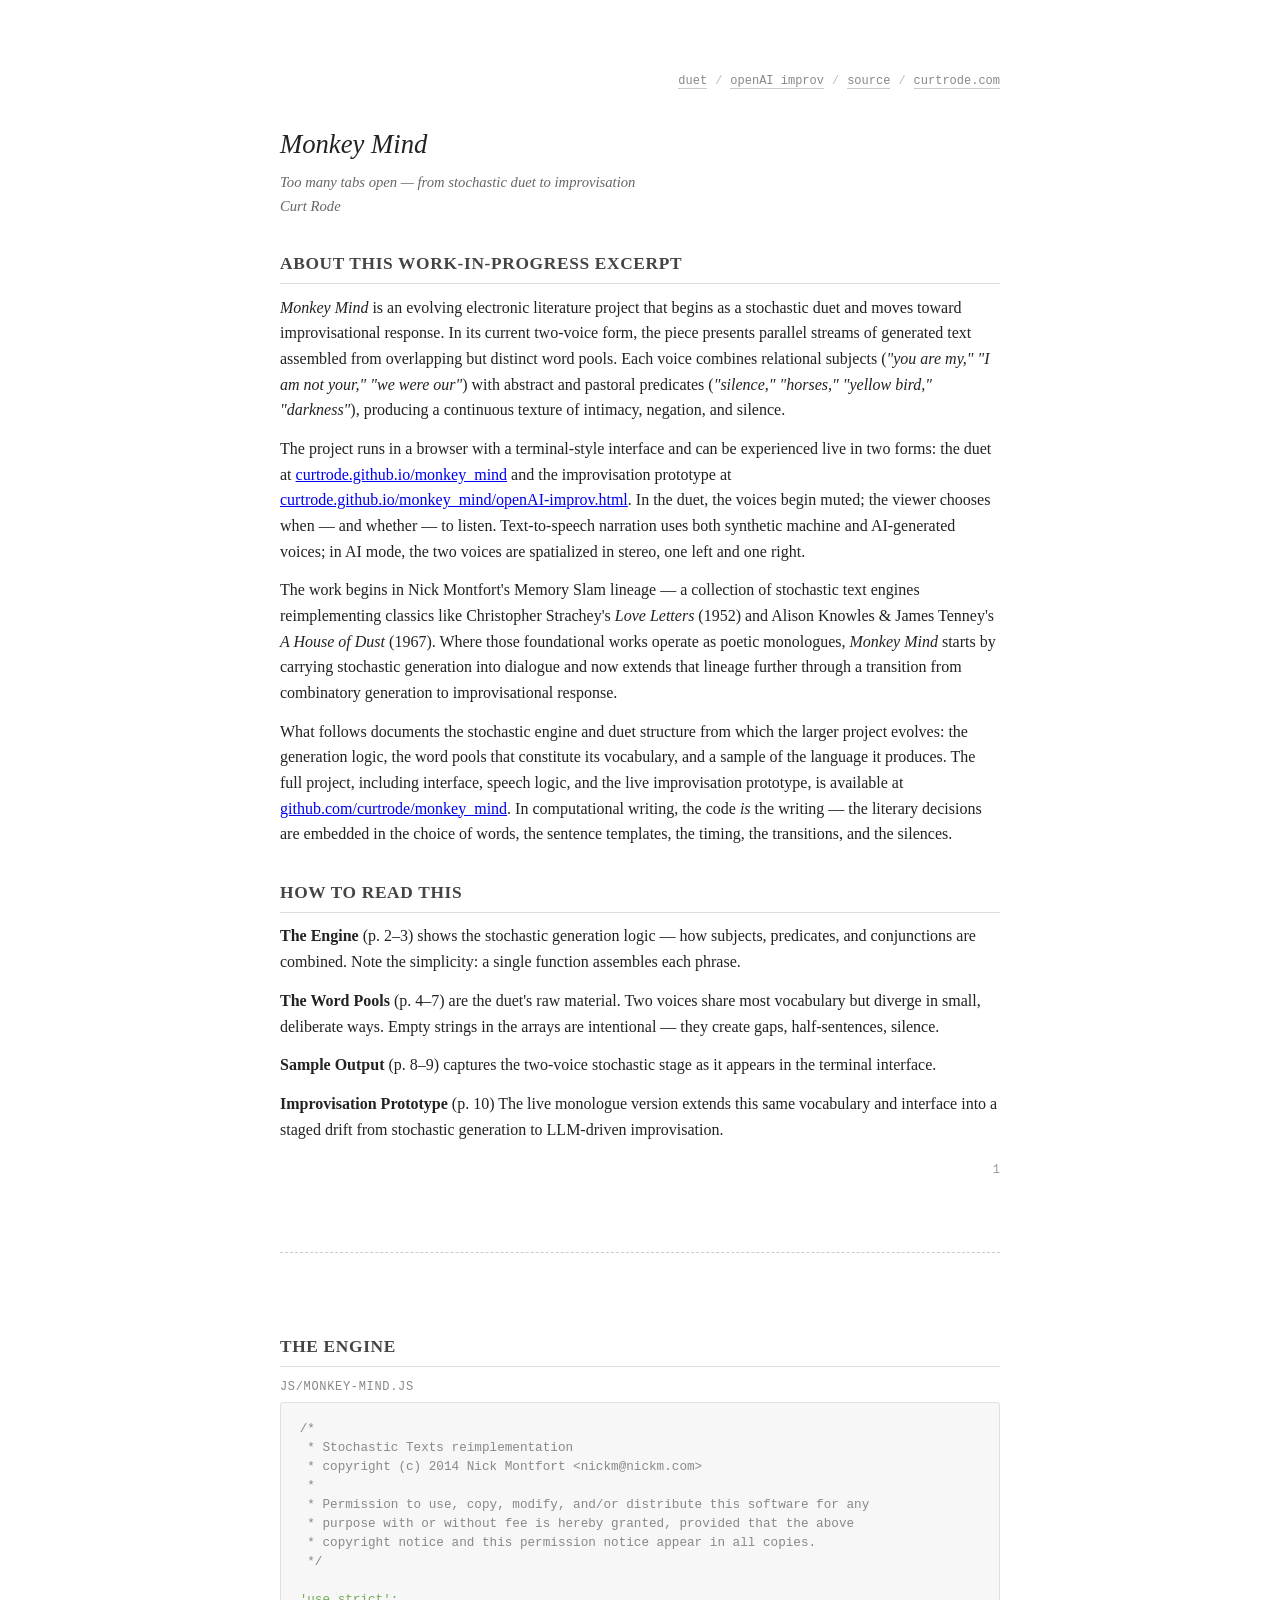
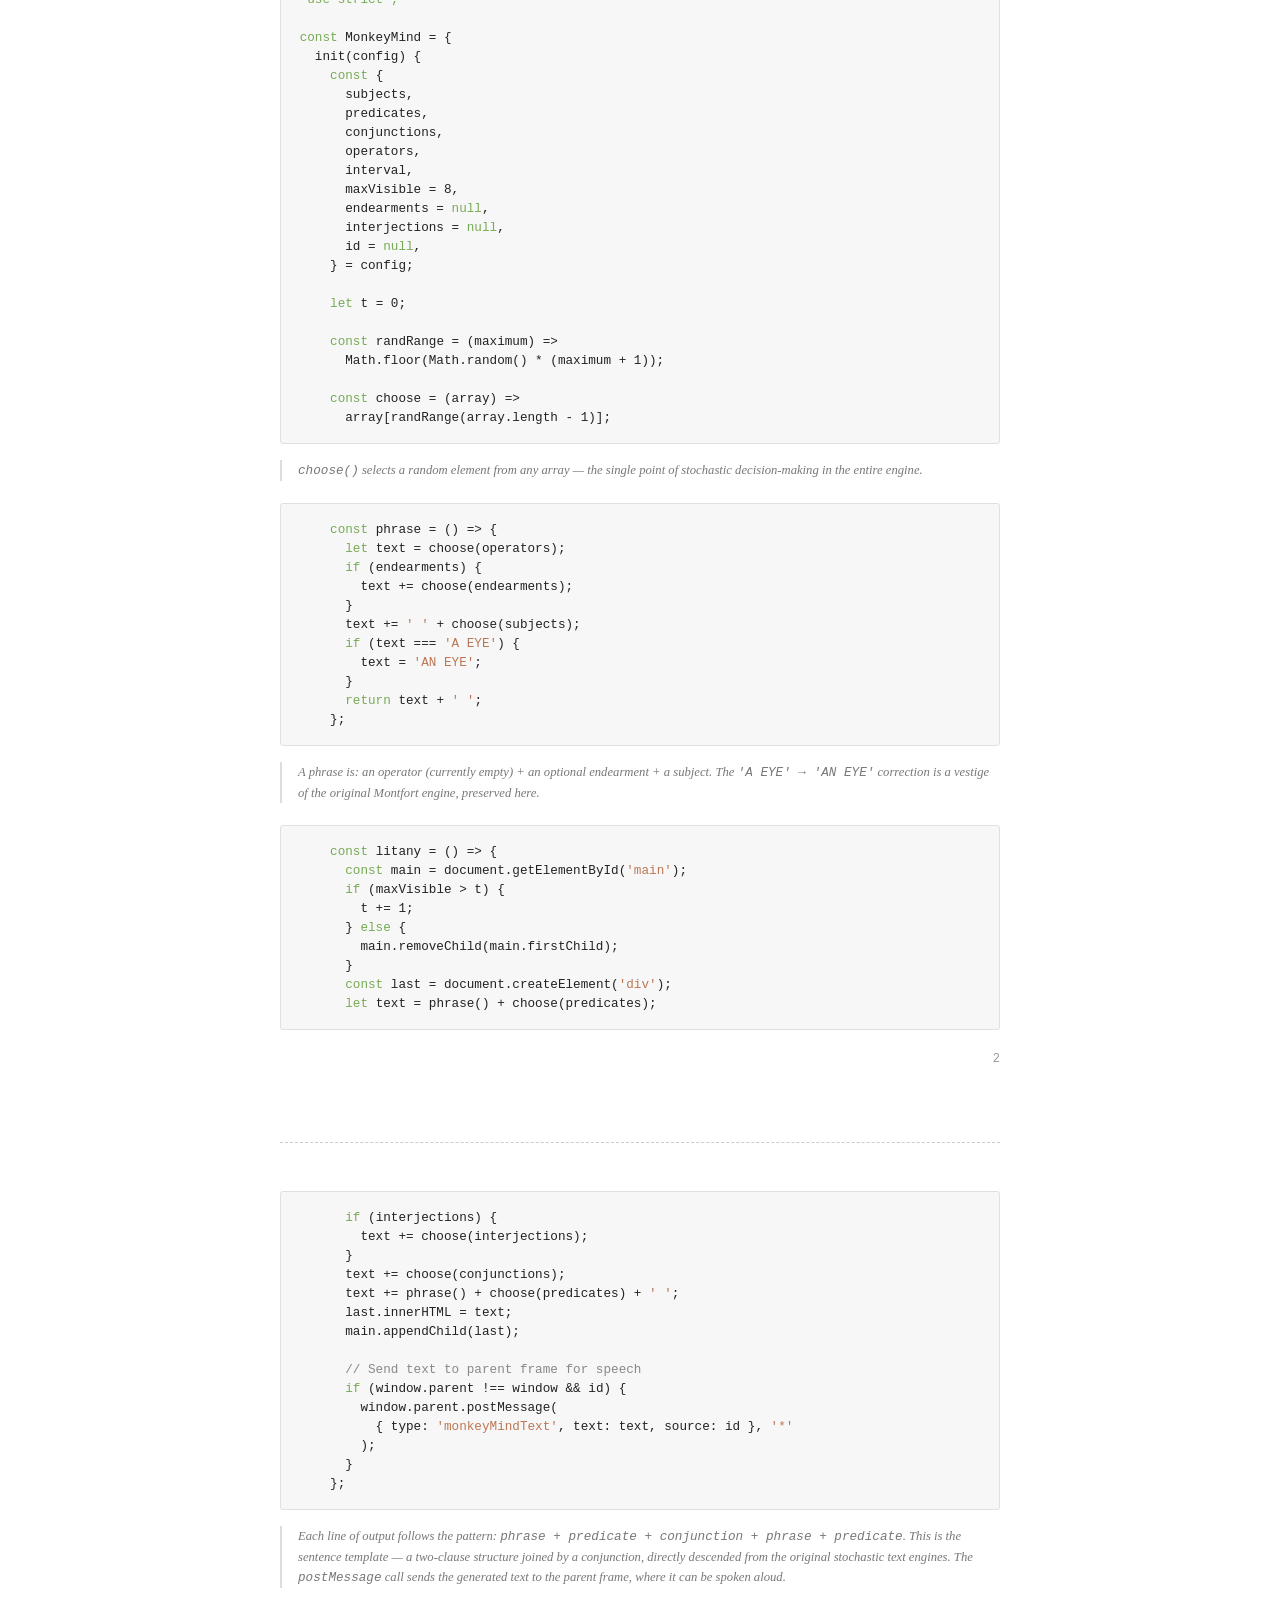
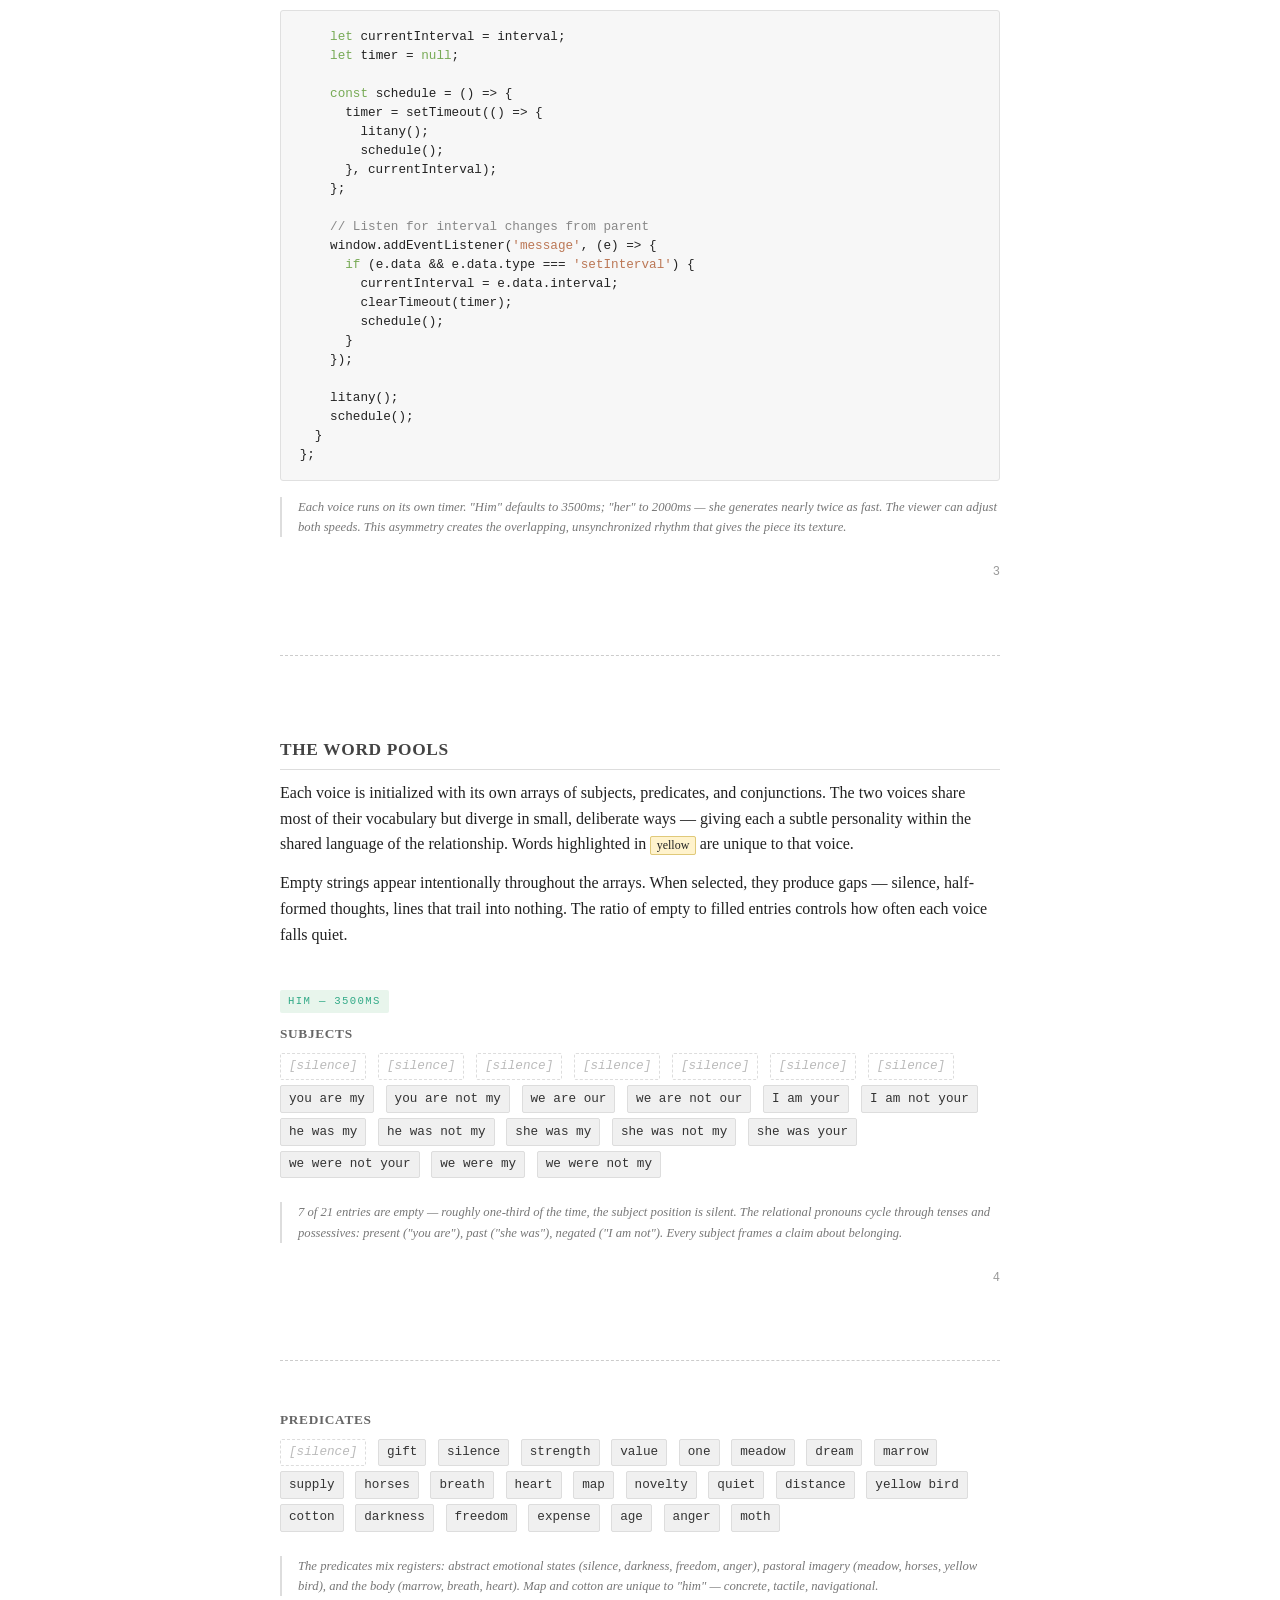
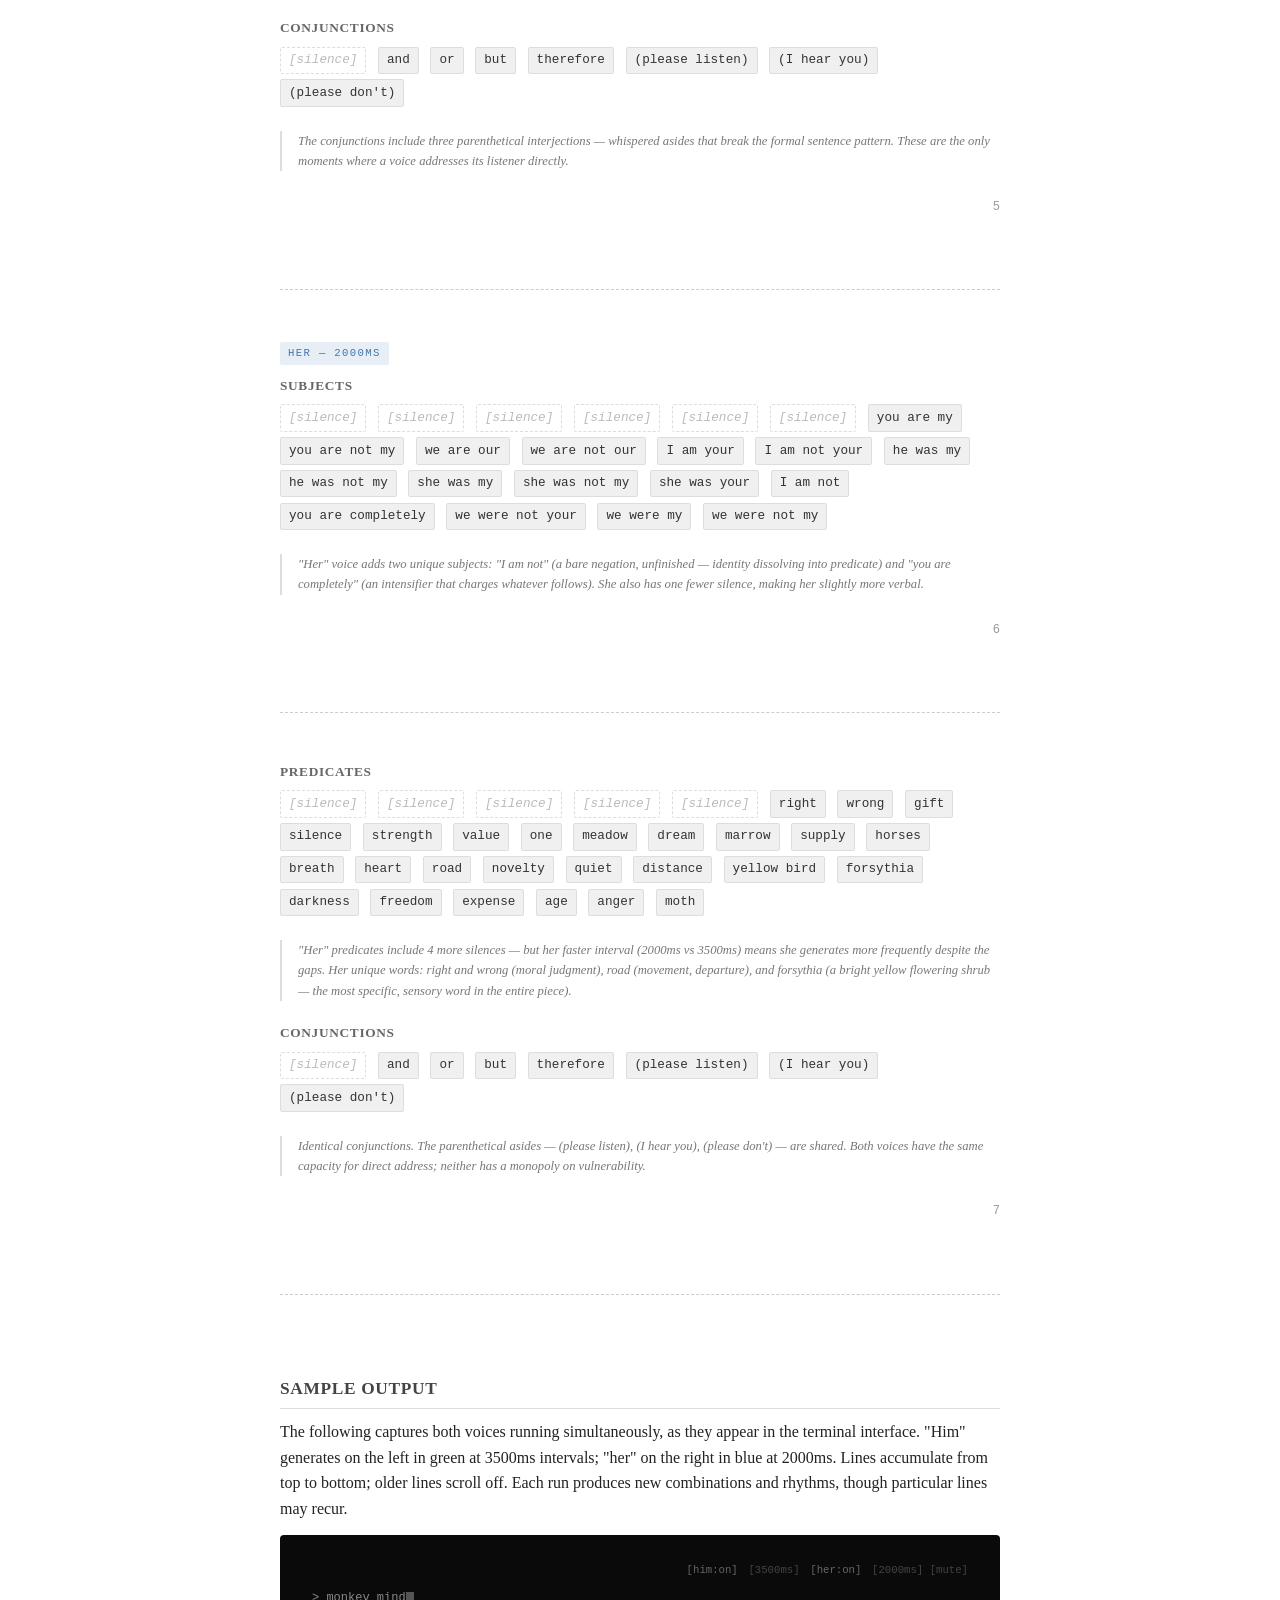
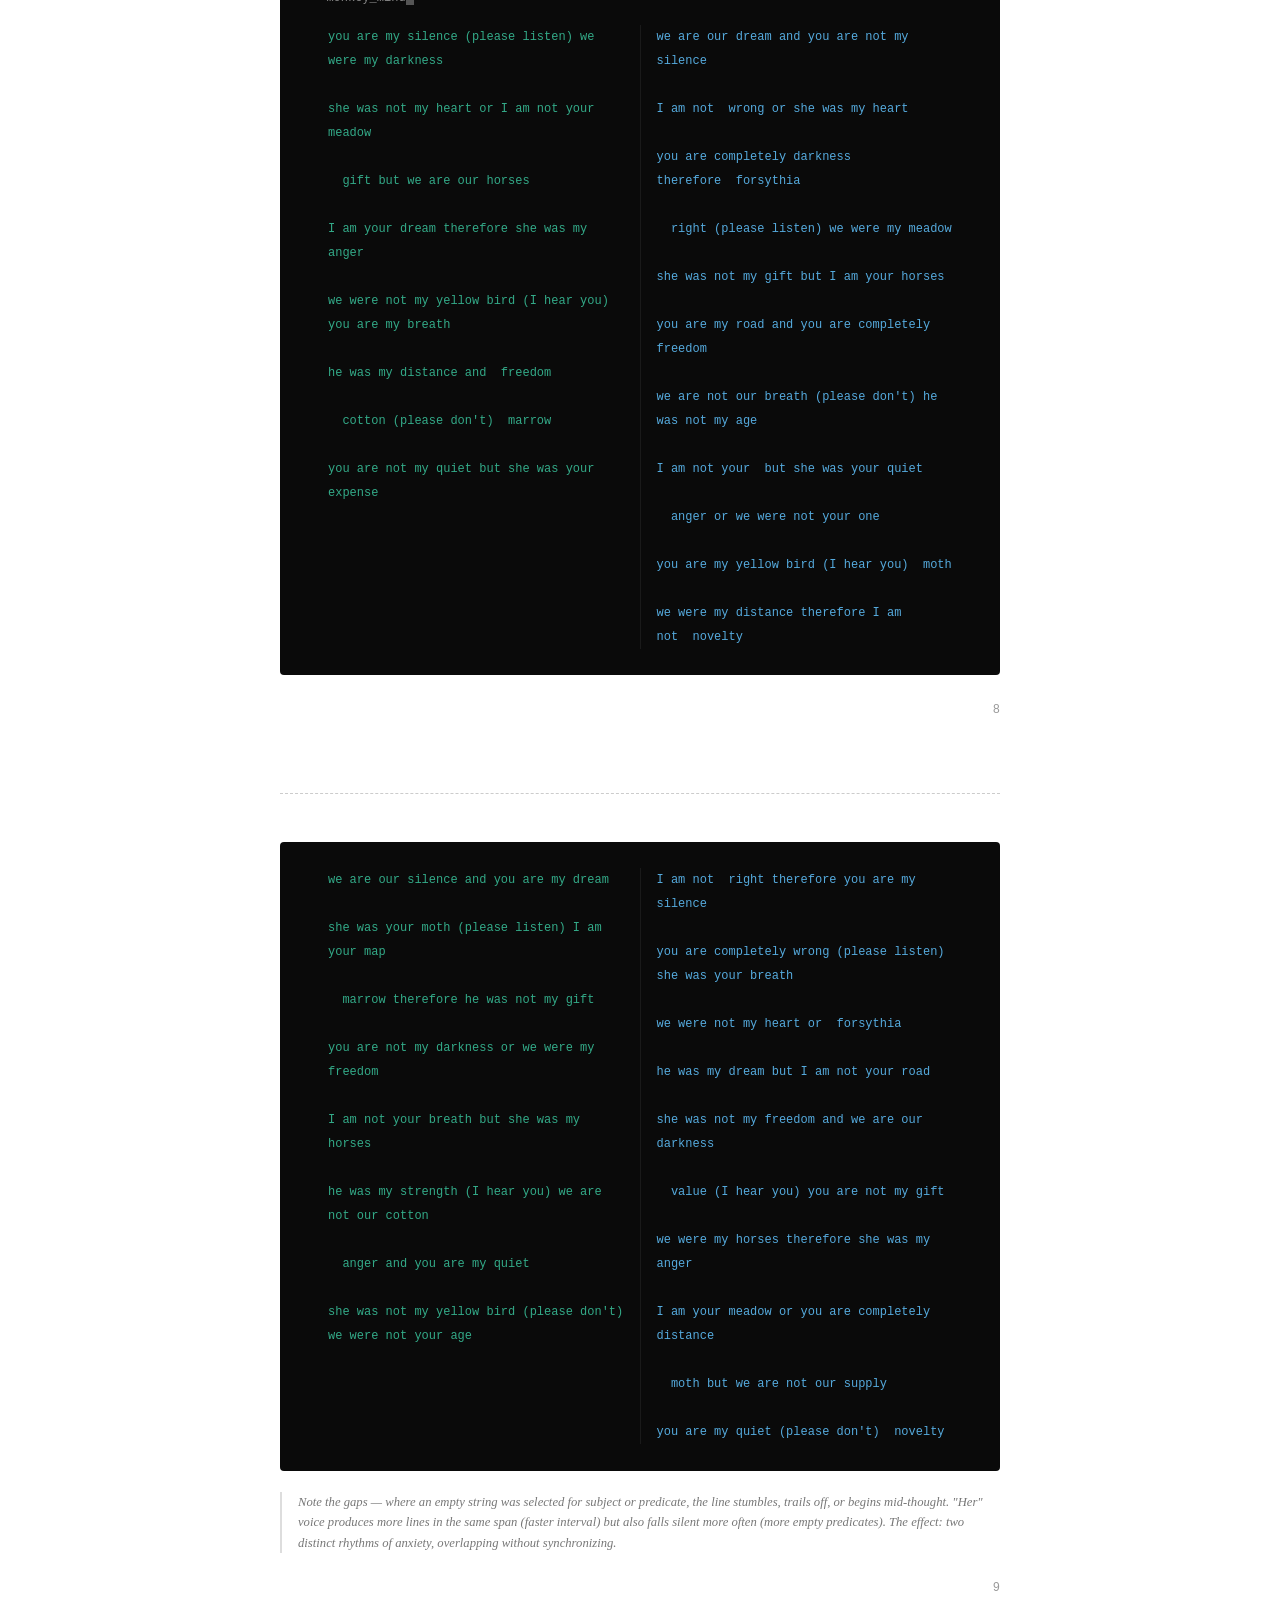
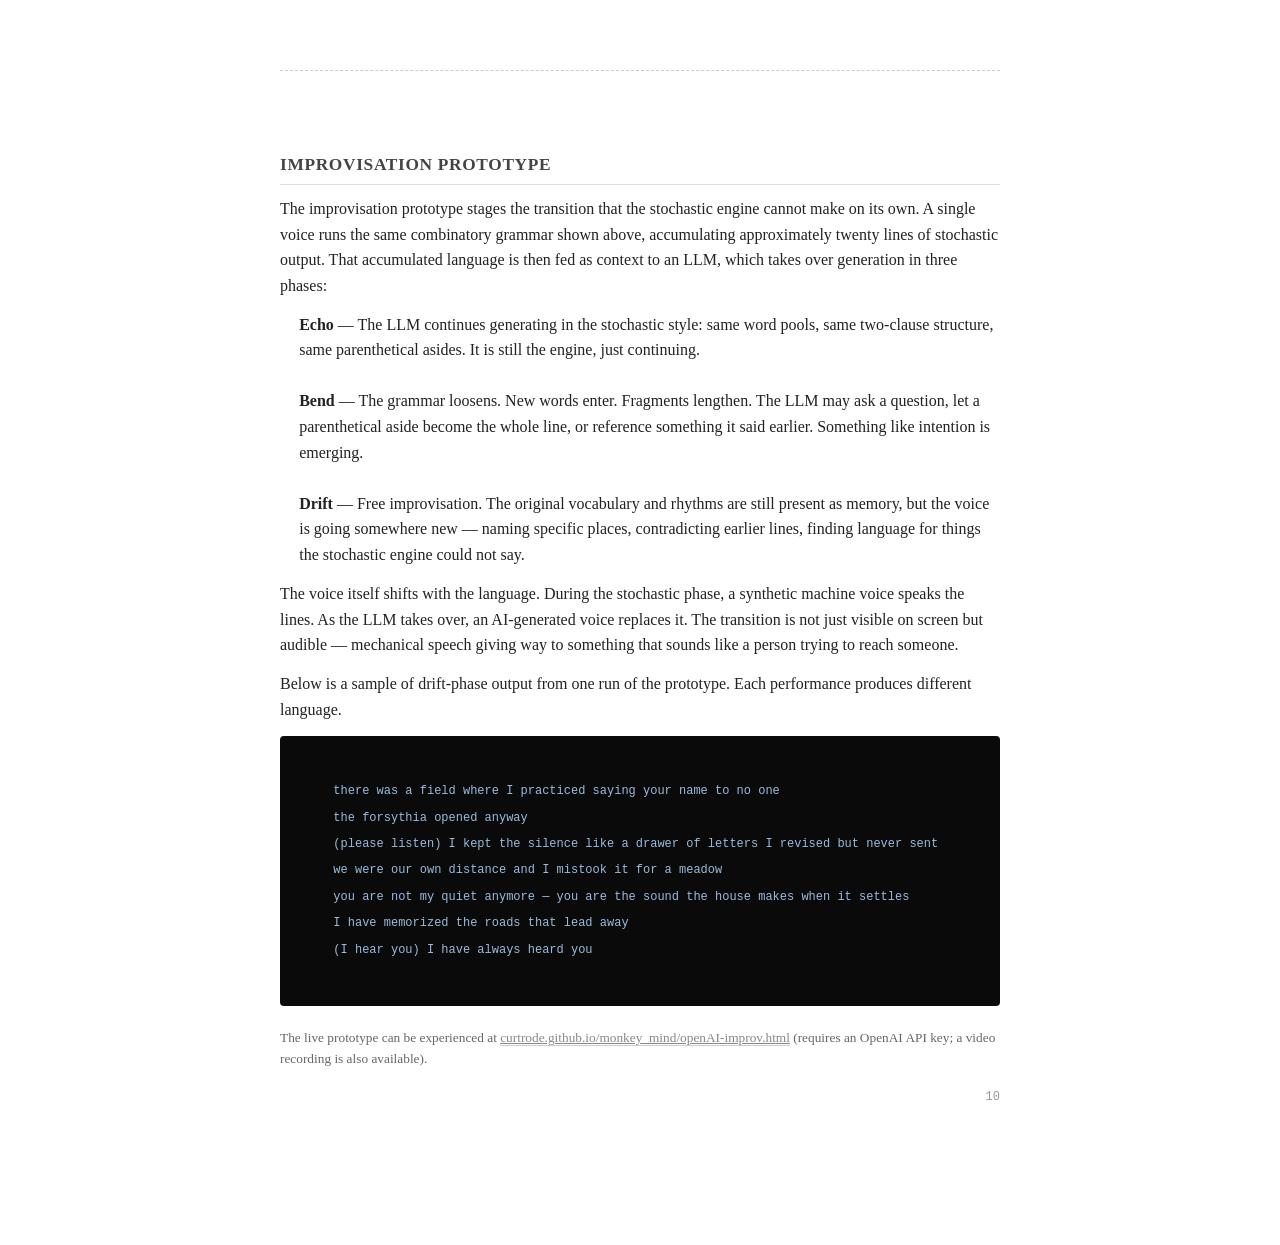
<file: excerpt.html>
<!DOCTYPE html>
<html lang="en">
<head>
<meta charset="UTF-8">
<title>Monkey Mind — Work-in-Progress Excerpt</title>
<style>
  @media print {
    body { font-size: 11pt; }
    .page-num { display: none; }
  }

  * { margin: 0; padding: 0; box-sizing: border-box; }

  body {
    font-family: 'Georgia', 'Times New Roman', serif;
    font-size: 12pt;
    line-height: 1.6;
    color: #222;
    max-width: 7.5in;
    margin: 0 auto;
    padding: 0.75in 0;
  }

  /* Page markers */
  .page {
    padding: 0 0 0.5in 0;
    position: relative;
  }

  .page-num {
    position: absolute;
    bottom: 0.25in;
    right: 0;
    font-size: 9pt;
    color: #999;
    font-family: 'SF Mono', 'Menlo', monospace;
  }

  .page-break {
    border-top: 1px dashed #ccc;
    margin-top: 0.5in;
    padding-top: 0.5in;
  }

  /* Typography */
  .back-link {
    font-family: 'SF Mono', 'Menlo', 'Monaco', 'Consolas', monospace;
    font-size: 9pt;
    margin-bottom: 24pt;
    text-align: right;
  }

  .back-link .sep {
    color: #bbb;
    margin: 0 6pt;
  }

  .back-link a {
    color: #888;
    text-decoration: none;
    border-bottom: 1px solid #ccc;
  }

  .back-link a:hover {
    color: #444;
    border-color: #888;
  }

  @media print {
    .back-link { display: none; }
  }

  h1 {
    font-size: 20pt;
    font-weight: normal;
    margin-bottom: 4pt;
  }

  h1 em { font-style: italic; }

  .subtitle {
    font-size: 11pt;
    color: #666;
    font-style: italic;
    margin-bottom: 24pt;
  }

  h2 {
    font-size: 13pt;
    font-weight: bold;
    margin-top: 24pt;
    margin-bottom: 8pt;
    text-transform: uppercase;
    letter-spacing: 0.5pt;
    color: #444;
    border-bottom: 1px solid #ddd;
    padding-bottom: 4pt;
  }

  h3 {
    font-size: 12pt;
    font-weight: bold;
    margin-top: 18pt;
    margin-bottom: 6pt;
    color: #333;
  }

  p {
    margin-bottom: 10pt;
    text-align: left;
  }

  .framing p {
    text-indent: 0;
  }

  /* Code blocks */
  pre, code {
    font-family: 'SF Mono', 'Menlo', 'Monaco', 'Consolas', monospace;
    font-size: 9.5pt;
  }

  pre {
    background: #f7f7f7;
    border: 1px solid #e0e0e0;
    border-radius: 3px;
    padding: 12pt 14pt;
    overflow-x: auto;
    line-height: 1.5;
    margin-bottom: 12pt;
  }

  .code-label {
    font-family: 'SF Mono', 'Menlo', monospace;
    font-size: 9pt;
    color: #888;
    margin-bottom: 4pt;
    text-transform: uppercase;
    letter-spacing: 0.5pt;
  }

  /* Word pool display */
  .pool {
    margin-bottom: 16pt;
  }

  .pool-label {
    font-weight: bold;
    font-size: 10pt;
    text-transform: uppercase;
    letter-spacing: 0.5pt;
    color: #666;
    margin-bottom: 4pt;
  }

  .pool-words {
    font-family: 'SF Mono', 'Menlo', monospace;
    font-size: 9.5pt;
    line-height: 1.8;
    color: #333;
  }

  .pool-words span {
    display: inline-block;
    background: #f0f0f0;
    border: 1px solid #ddd;
    border-radius: 2px;
    padding: 1pt 6pt;
    margin: 2pt 3pt 2pt 0;
  }

  .pool-words .empty {
    color: #bbb;
    font-style: italic;
    border-style: dashed;
    background: transparent;
  }

  /* Annotation callouts */
  .annotation {
    font-size: 9.5pt;
    color: #777;
    font-style: italic;
    margin: 8pt 0 16pt 0;
    padding-left: 12pt;
    border-left: 2px solid #ddd;
  }

  /* Sample output */
  .output-container {
    background: #0a0a0a;
    border-radius: 4px;
    padding: 20pt 24pt;
    margin-bottom: 16pt;
    overflow: hidden;
  }

  .output-header {
    font-family: 'SF Mono', 'Menlo', monospace;
    font-size: 9pt;
    color: #555;
    margin-bottom: 12pt;
  }

  .output-header .cmd { color: #888; }
  .output-header .cursor {
    display: inline-block;
    width: 6pt;
    height: 10pt;
    background: #555;
    vertical-align: text-bottom;
  }

  .output-stage {
    display: grid;
    grid-template-columns: 1fr 1px 1fr;
    gap: 0;
    min-height: 200pt;
  }

  .output-divider {
    background: #1a1a1a;
  }

  .output-voice {
    font-family: 'SF Mono', 'Menlo', monospace;
    font-size: 9pt;
    line-height: 2;
    padding: 0 12pt;
  }

  .voice-him { color: #3a8; }
  .voice-her { color: #5ad; }

  .output-controls {
    font-family: 'SF Mono', 'Menlo', monospace;
    font-size: 8pt;
    color: #444;
    display: flex;
    gap: 8pt;
    justify-content: flex-end;
    margin-bottom: 8pt;
  }

  .output-controls span { color: #666; }

  /* Comment styling in code */
  .c { color: #888; }
  .k { color: #7a5; }
  .s { color: #b75; }
  .n { color: #57a; }

  /* Unique words highlight */
  .unique { background: #fff3cd; border-color: #e0c97a; }

  /* Voice label */
  .voice-tag {
    font-family: 'SF Mono', 'Menlo', monospace;
    font-size: 8pt;
    text-transform: uppercase;
    letter-spacing: 1pt;
    padding: 2pt 6pt;
    border-radius: 2px;
    display: inline-block;
    margin-bottom: 8pt;
  }

  .voice-tag.him { background: #e8f5ec; color: #3a8; }
  .voice-tag.her { background: #e8eef5; color: #47a; }
</style>
</head>
<body>

<!-- ============================================================ -->
<!-- PAGE 1: Framing Note                                         -->
<!-- ============================================================ -->
<div class="page framing">

  <div class="back-link"><a href="index.html">duet</a><span class="sep">/</span><a href="openAI-improv.html">openAI improv</a><span class="sep">/</span><a href="https://github.com/curtrode/monkey_mind">source</a><span class="sep">/</span><a href="https://curtrode.com">curtrode.com</a></div>

  <h1><em>Monkey Mind</em></h1>
  <div class="subtitle">Too many tabs open — from stochastic duet to improvisation<br>Curt Rode</div>

  <h2>About This Work-in-Progress Excerpt</h2>

  <p>
    <em>Monkey Mind</em> is an evolving electronic literature project that begins as a stochastic duet and moves toward improvisational response. In its current two-voice form, the piece presents parallel streams of generated text assembled from overlapping but distinct word pools. Each voice combines relational subjects (<em>"you are my," "I am not your," "we were our"</em>) with abstract and pastoral predicates (<em>"silence," "horses," "yellow bird," "darkness"</em>), producing a continuous texture of intimacy, negation, and silence.
  </p>

  <p>
    The project runs in a browser with a terminal-style interface and can be experienced live in two forms: the duet at <a href="https://curtrode.github.io/monkey_mind/">curtrode.github.io/monkey_mind</a> and the improvisation prototype at <a href="https://curtrode.github.io/monkey_mind/openAI-improv.html">curtrode.github.io/monkey_mind/openAI-improv.html</a>. In the duet, the voices begin muted; the viewer chooses when — and whether — to listen. Text-to-speech narration uses both synthetic machine and AI-generated voices; in AI mode, the two voices are spatialized in stereo, one left and one right.
  </p>

  <p>
    The work begins in Nick Montfort's Memory Slam lineage — a collection of stochastic text engines reimplementing classics like Christopher Strachey's <em>Love Letters</em> (1952) and Alison Knowles &amp; James Tenney's <em>A House of Dust</em> (1967). Where those foundational works operate as poetic monologues, <em>Monkey Mind</em> starts by carrying stochastic generation into dialogue and now extends that lineage further through a transition from combinatory generation to improvisational response.
  </p>

  <p>
    What follows documents the stochastic engine and duet structure from which the larger project evolves: the generation logic, the word pools that constitute its vocabulary, and a sample of the language it produces. The full project, including interface, speech logic, and the live improvisation prototype, is available at <a href="https://github.com/curtrode/monkey_mind">github.com/curtrode/monkey_mind</a>. In computational writing, the code <em>is</em> the writing — the literary decisions are embedded in the choice of words, the sentence templates, the timing, the transitions, and the silences.
  </p>

  <h2>How to Read This</h2>

  <p>
    <strong>The Engine</strong> (p. 2–3) shows the stochastic generation logic — how subjects, predicates, and conjunctions are combined. Note the simplicity: a single function assembles each phrase.
  </p>
  <p>
    <strong>The Word Pools</strong> (p. 4–7) are the duet's raw material. Two voices share most vocabulary but diverge in small, deliberate ways. Empty strings in the arrays are intentional — they create gaps, half-sentences, silence.
  </p>
  <p>
    <strong>Sample Output</strong> (p. 8–9) captures the two-voice stochastic stage as it appears in the terminal interface.
  </p>
  <p>
    <strong>Improvisation Prototype</strong> (p. 10) The live monologue version extends this same vocabulary and interface into a staged drift from stochastic generation to LLM-driven improvisation.
  </p>

  <span class="page-num">1</span>
</div>

<!-- ============================================================ -->
<!-- PAGE 2–3: The Engine                                          -->
<!-- ============================================================ -->
<div class="page page-break">

  <h2>The Engine</h2>

  <div class="code-label">js/monkey-mind.js</div>
<pre><span class="c">/*
 * Stochastic Texts reimplementation
 * copyright (c) 2014 Nick Montfort &lt;nickm@nickm.com&gt;
 *
 * Permission to use, copy, modify, and/or distribute this software for any
 * purpose with or without fee is hereby granted, provided that the above
 * copyright notice and this permission notice appear in all copies.
 */</span>

<span class="k">'use strict';</span>

<span class="k">const</span> MonkeyMind = {
  init(config) {
    <span class="k">const</span> {
      subjects,
      predicates,
      conjunctions,
      operators,
      interval,
      maxVisible = 8,
      endearments = <span class="k">null</span>,
      interjections = <span class="k">null</span>,
      id = <span class="k">null</span>,
    } = config;

    <span class="k">let</span> t = 0;

    <span class="k">const</span> randRange = (maximum) =&gt;
      Math.floor(Math.random() * (maximum + 1));

    <span class="k">const</span> choose = (array) =&gt;
      array[randRange(array.length - 1)];</pre>

  <div class="annotation">
    <code>choose()</code> selects a random element from any array — the single point of stochastic decision-making in the entire engine.
  </div>

<pre>    <span class="k">const</span> phrase = () =&gt; {
      <span class="k">let</span> text = choose(operators);
      <span class="k">if</span> (endearments) {
        text += choose(endearments);
      }
      text += <span class="s">' '</span> + choose(subjects);
      <span class="k">if</span> (text === <span class="s">'A EYE'</span>) {
        text = <span class="s">'AN EYE'</span>;
      }
      <span class="k">return</span> text + <span class="s">' '</span>;
    };</pre>

  <div class="annotation">
    A phrase is: an operator (currently empty) + an optional endearment + a subject. The <code>'A EYE' → 'AN EYE'</code> correction is a vestige of the original Montfort engine, preserved here.
  </div>

<pre>    <span class="k">const</span> litany = () =&gt; {
      <span class="k">const</span> main = document.getElementById(<span class="s">'main'</span>);
      <span class="k">if</span> (maxVisible &gt; t) {
        t += 1;
      } <span class="k">else</span> {
        main.removeChild(main.firstChild);
      }
      <span class="k">const</span> last = document.createElement(<span class="s">'div'</span>);
      <span class="k">let</span> text = phrase() + choose(predicates);</pre>

  <span class="page-num">2</span>
</div>

<div class="page page-break">

<pre>      <span class="k">if</span> (interjections) {
        text += choose(interjections);
      }
      text += choose(conjunctions);
      text += phrase() + choose(predicates) + <span class="s">' '</span>;
      last.innerHTML = text;
      main.appendChild(last);

      <span class="c">// Send text to parent frame for speech</span>
      <span class="k">if</span> (window.parent !== window && id) {
        window.parent.postMessage(
          { type: <span class="s">'monkeyMindText'</span>, text: text, source: id }, <span class="s">'*'</span>
        );
      }
    };</pre>

  <div class="annotation">
    Each line of output follows the pattern: <code>phrase + predicate + conjunction + phrase + predicate</code>. This is the sentence template — a two-clause structure joined by a conjunction, directly descended from the original stochastic text engines. The <code>postMessage</code> call sends the generated text to the parent frame, where it can be spoken aloud.
  </div>

<pre>    <span class="k">let</span> currentInterval = interval;
    <span class="k">let</span> timer = <span class="k">null</span>;

    <span class="k">const</span> schedule = () =&gt; {
      timer = setTimeout(() =&gt; {
        litany();
        schedule();
      }, currentInterval);
    };

    <span class="c">// Listen for interval changes from parent</span>
    window.addEventListener(<span class="s">'message'</span>, (e) =&gt; {
      <span class="k">if</span> (e.data && e.data.type === <span class="s">'setInterval'</span>) {
        currentInterval = e.data.interval;
        clearTimeout(timer);
        schedule();
      }
    });

    litany();
    schedule();
  }
};</pre>

  <div class="annotation">
    Each voice runs on its own timer. "Him" defaults to 3500ms; "her" to 2000ms — she generates nearly twice as fast. The viewer can adjust both speeds. This asymmetry creates the overlapping, unsynchronized rhythm that gives the piece its texture.
  </div>

  <span class="page-num">3</span>
</div>

<!-- ============================================================ -->
<!-- PAGES 4–7: Word Pools                                         -->
<!-- ============================================================ -->
<div class="page page-break">

  <h2>The Word Pools</h2>

  <p>
    Each voice is initialized with its own arrays of subjects, predicates, and conjunctions. The two voices share most of their vocabulary but diverge in small, deliberate ways — giving each a subtle personality within the shared language of the relationship. Words highlighted in <span style="background:#fff3cd;padding:1pt 4pt;border:1px solid #e0c97a;border-radius:2px;font-size:9pt;">yellow</span> are unique to that voice.
  </p>
  <p>
    Empty strings appear intentionally throughout the arrays. When selected, they produce gaps — silence, half-formed thoughts, lines that trail into nothing. The ratio of empty to filled entries controls how often each voice falls quiet.
  </p>

  <br>

  <span class="voice-tag him">Him — 3500ms</span>

  <div class="pool">
    <div class="pool-label">Subjects</div>
    <div class="pool-words">
      <span class="empty">[silence]</span>
      <span class="empty">[silence]</span>
      <span class="empty">[silence]</span>
      <span class="empty">[silence]</span>
      <span class="empty">[silence]</span>
      <span class="empty">[silence]</span>
      <span class="empty">[silence]</span>
      <span>you are my</span>
      <span>you are not my</span>
      <span>we are our</span>
      <span>we are not our</span>
      <span>I am your</span>
      <span>I am not your</span>
      <span>he was my</span>
      <span>he was not my</span>
      <span>she was my</span>
      <span>she was not my</span>
      <span>she was your</span>
      <span>we were not your</span>
      <span>we were my</span>
      <span>we were not my</span>
    </div>
  </div>

  <div class="annotation">
    7 of 21 entries are empty — roughly one-third of the time, the subject position is silent. The relational pronouns cycle through tenses and possessives: present ("you are"), past ("she was"), negated ("I am not"). Every subject frames a claim about belonging.
  </div>

  <span class="page-num">4</span>
</div>

<div class="page page-break">

  <div class="pool">
    <div class="pool-label">Predicates</div>
    <div class="pool-words">
      <span class="empty">[silence]</span>
      <span>gift</span>
      <span>silence</span>
      <span>strength</span>
      <span>value</span>
      <span>one</span>
      <span>meadow</span>
      <span>dream</span>
      <span>marrow</span>
      <span>supply</span>
      <span>horses</span>
      <span>breath</span>
      <span>heart</span>
      <span class="unique">map</span>
      <span>novelty</span>
      <span>quiet</span>
      <span>distance</span>
      <span>yellow bird</span>
      <span class="unique">cotton</span>
      <span>darkness</span>
      <span>freedom</span>
      <span>expense</span>
      <span>age</span>
      <span>anger</span>
      <span>moth</span>
    </div>
  </div>

  <div class="annotation">
    The predicates mix registers: abstract emotional states (<em>silence, darkness, freedom, anger</em>), pastoral imagery (<em>meadow, horses, yellow bird</em>), and the body (<em>marrow, breath, heart</em>). <em>Map</em> and <em>cotton</em> are unique to "him" — concrete, tactile, navigational.
  </div>

  <div class="pool">
    <div class="pool-label">Conjunctions</div>
    <div class="pool-words">
      <span class="empty">[silence]</span>
      <span>and</span>
      <span>or</span>
      <span>but</span>
      <span>therefore</span>
      <span>(please listen)</span>
      <span>(I hear you)</span>
      <span>(please don't)</span>
    </div>
  </div>

  <div class="annotation">
    The conjunctions include three parenthetical interjections — whispered asides that break the formal sentence pattern. These are the only moments where a voice addresses its listener directly.
  </div>

  <span class="page-num">5</span>
</div>

<div class="page page-break">

  <span class="voice-tag her">Her — 2000ms</span>

  <div class="pool">
    <div class="pool-label">Subjects</div>
    <div class="pool-words">
      <span class="empty">[silence]</span>
      <span class="empty">[silence]</span>
      <span class="empty">[silence]</span>
      <span class="empty">[silence]</span>
      <span class="empty">[silence]</span>
      <span class="empty">[silence]</span>
      <span>you are my</span>
      <span>you are not my</span>
      <span>we are our</span>
      <span>we are not our</span>
      <span>I am your</span>
      <span>I am not your</span>
      <span>he was my</span>
      <span>he was not my</span>
      <span>she was my</span>
      <span>she was not my</span>
      <span>she was your</span>
      <span class="unique">I am not</span>
      <span class="unique">you are completely</span>
      <span>we were not your</span>
      <span>we were my</span>
      <span>we were not my</span>
    </div>
  </div>

  <div class="annotation">
    "Her" voice adds two unique subjects: <em>"I am not"</em> (a bare negation, unfinished — identity dissolving into predicate) and <em>"you are completely"</em> (an intensifier that charges whatever follows). She also has one fewer silence, making her slightly more verbal.
  </div>

  <span class="page-num">6</span>
</div>

<div class="page page-break">

  <div class="pool">
    <div class="pool-label">Predicates</div>
    <div class="pool-words">
      <span class="empty">[silence]</span>
      <span class="empty">[silence]</span>
      <span class="empty">[silence]</span>
      <span class="empty">[silence]</span>
      <span class="empty">[silence]</span>
      <span class="unique">right</span>
      <span class="unique">wrong</span>
      <span>gift</span>
      <span>silence</span>
      <span>strength</span>
      <span>value</span>
      <span>one</span>
      <span>meadow</span>
      <span>dream</span>
      <span>marrow</span>
      <span>supply</span>
      <span>horses</span>
      <span>breath</span>
      <span>heart</span>
      <span class="unique">road</span>
      <span>novelty</span>
      <span>quiet</span>
      <span>distance</span>
      <span>yellow bird</span>
      <span class="unique">forsythia</span>
      <span>darkness</span>
      <span>freedom</span>
      <span>expense</span>
      <span>age</span>
      <span>anger</span>
      <span>moth</span>
    </div>
  </div>

  <div class="annotation">
    "Her" predicates include 4 more silences — but her faster interval (2000ms vs 3500ms) means she generates more frequently despite the gaps. Her unique words: <em>right</em> and <em>wrong</em> (moral judgment), <em>road</em> (movement, departure), and <em>forsythia</em> (a bright yellow flowering shrub — the most specific, sensory word in the entire piece).
  </div>

  <div class="pool">
    <div class="pool-label">Conjunctions</div>
    <div class="pool-words">
      <span class="empty">[silence]</span>
      <span>and</span>
      <span>or</span>
      <span>but</span>
      <span>therefore</span>
      <span>(please listen)</span>
      <span>(I hear you)</span>
      <span>(please don't)</span>
    </div>
  </div>

  <div class="annotation">
    Identical conjunctions. The parenthetical asides — <em>(please listen)</em>, <em>(I hear you)</em>, <em>(please don't)</em> — are shared. Both voices have the same capacity for direct address; neither has a monopoly on vulnerability.
  </div>

  <span class="page-num">7</span>
</div>

<!-- ============================================================ -->
<!-- PAGES 8–10: Sample Output                                     -->
<!-- ============================================================ -->
<div class="page page-break">

  <h2>Sample Output</h2>

  <p>
    The following captures both voices running simultaneously, as they appear in the terminal interface. "Him" generates on the left in green at 3500ms intervals; "her" on the right in blue at 2000ms. Lines accumulate from top to bottom; older lines scroll off. Each run produces new combinations and rhythms, though particular lines may recur.
  </p>

  <div class="output-container">
    <div class="output-controls">
      <span>[him:on]</span>
      [3500ms]
      <span>[her:on]</span>
      [2000ms]
      [mute]
    </div>
    <div class="output-header">
      <span class="cmd">&gt; monkey_mind</span><span class="cursor"></span>
    </div>
    <div class="output-stage">
      <div class="output-voice voice-him">
        you are my silence (please listen) we were my darkness<br>
        <br>
        she was not my heart or I am not your meadow<br>
        <br>
        &nbsp;&nbsp;gift but we are our horses<br>
        <br>
        I am your dream therefore she was my anger<br>
        <br>
        we were not my yellow bird (I hear you) you are my breath<br>
        <br>
        he was my distance and&nbsp;&nbsp;freedom<br>
        <br>
        &nbsp;&nbsp;cotton (please don't)&nbsp;&nbsp;marrow<br>
        <br>
        you are not my quiet but she was your expense
      </div>
      <div class="output-divider"></div>
      <div class="output-voice voice-her">
        we are our dream and you are not my silence<br>
        <br>
        I am not&nbsp;&nbsp;wrong or she was my heart<br>
        <br>
        you are completely darkness therefore&nbsp;&nbsp;forsythia<br>
        <br>
        &nbsp;&nbsp;right (please listen) we were my meadow<br>
        <br>
        she was not my gift but I am your horses<br>
        <br>
        you are my road and you are completely freedom<br>
        <br>
        we are not our breath (please don't) he was not my age<br>
        <br>
        I am not your&nbsp;&nbsp;but she was your quiet<br>
        <br>
        &nbsp;&nbsp;anger or we were not your one<br>
        <br>
        you are my yellow bird (I hear you)&nbsp;&nbsp;moth<br>
        <br>
        we were my distance therefore I am not&nbsp;&nbsp;novelty
      </div>
    </div>
  </div>

  <span class="page-num">8</span>
</div>

<div class="page page-break">

  <div class="output-container">
    <div class="output-stage">
      <div class="output-voice voice-him">
        we are our silence and you are my dream<br>
        <br>
        she was your moth (please listen) I am your map<br>
        <br>
        &nbsp;&nbsp;marrow therefore he was not my gift<br>
        <br>
        you are not my darkness or we were my freedom<br>
        <br>
        I am not your breath but she was my horses<br>
        <br>
        he was my strength (I hear you) we are not our cotton<br>
        <br>
        &nbsp;&nbsp;anger and you are my quiet<br>
        <br>
        she was not my yellow bird (please don't) we were not your age
      </div>
      <div class="output-divider"></div>
      <div class="output-voice voice-her">
        I am not&nbsp;&nbsp;right therefore you are my silence<br>
        <br>
        you are completely wrong (please listen) she was your breath<br>
        <br>
        we were not my heart or&nbsp;&nbsp;forsythia<br>
        <br>
        he was my dream but I am not your road<br>
        <br>
        she was not my freedom and we are our darkness<br>
        <br>
        &nbsp;&nbsp;value (I hear you) you are not my gift<br>
        <br>
        we were my horses therefore she was my anger<br>
        <br>
        I am your meadow or you are completely distance<br>
        <br>
        &nbsp;&nbsp;moth but we are not our supply<br>
        <br>
        you are my quiet (please don't)&nbsp;&nbsp;novelty
      </div>
    </div>
  </div>

  <div class="annotation" style="margin-top: 16pt;">
    Note the gaps — where an empty string was selected for subject or predicate, the line stumbles, trails off, or begins mid-thought. "Her" voice produces more lines in the same span (faster interval) but also falls silent more often (more empty predicates). The effect: two distinct rhythms of anxiety, overlapping without synchronizing.
  </div>

  <span class="page-num">9</span>
</div>

<div class="page page-break">

  <h2>Improvisation Prototype</h2>

  <p>
    The improvisation prototype stages the transition that the stochastic engine cannot make on its own. A single voice runs the same combinatory grammar shown above, accumulating approximately twenty lines of stochastic output. That accumulated language is then fed as context to an LLM, which takes over generation in three phases:
  </p>

  <p style="margin-left: 0.2in;">
    <strong>Echo</strong> &mdash; The LLM continues generating in the stochastic style: same word pools, same two-clause structure, same parenthetical asides. It is still the engine, just continuing.<br><br>
    <strong>Bend</strong> &mdash; The grammar loosens. New words enter. Fragments lengthen. The LLM may ask a question, let a parenthetical aside become the whole line, or reference something it said earlier. Something like intention is emerging.<br><br>
    <strong>Drift</strong> &mdash; Free improvisation. The original vocabulary and rhythms are still present as memory, but the voice is going somewhere new &mdash; naming specific places, contradicting earlier lines, finding language for things the stochastic engine could not say.
  </p>

  <p>
    The voice itself shifts with the language. During the stochastic phase, a synthetic machine voice speaks the lines. As the LLM takes over, an AI-generated voice replaces it. The transition is not just visible on screen but audible &mdash; mechanical speech giving way to something that sounds like a person trying to reach someone.
  </p>

  <p>
    Below is a sample of drift-phase output from one run of the prototype. Each performance produces different language.
  </p>

  <div class="output-container">
    <div class="output-voice" style="color: #9bd; padding: 12pt 16pt; line-height: 2.2;">
      there was a field where I practiced saying your name to no one<br>
      the forsythia opened anyway<br>
      (please listen) I kept the silence like a drawer of letters I revised but never sent<br>
      we were our own distance and I mistook it for a meadow<br>
      you are not my quiet anymore &mdash; you are the sound the house makes when it settles<br>
      I have memorized the roads that lead away<br>
      (I hear you) I have always heard you
    </div>
  </div>

  <p style="margin-top: 12pt; font-size: 10pt; color: #666;">
    The live prototype can be experienced at <a href="https://curtrode.github.io/monkey_mind/openAI-improv.html" style="color: #888; border-bottom: 1px solid #ccc;">curtrode.github.io/monkey_mind/openAI-improv.html</a> (requires an OpenAI API key; a video recording is also available).
  </p>

  <span class="page-num">10</span>
</div>

</body>
</html>
</file>
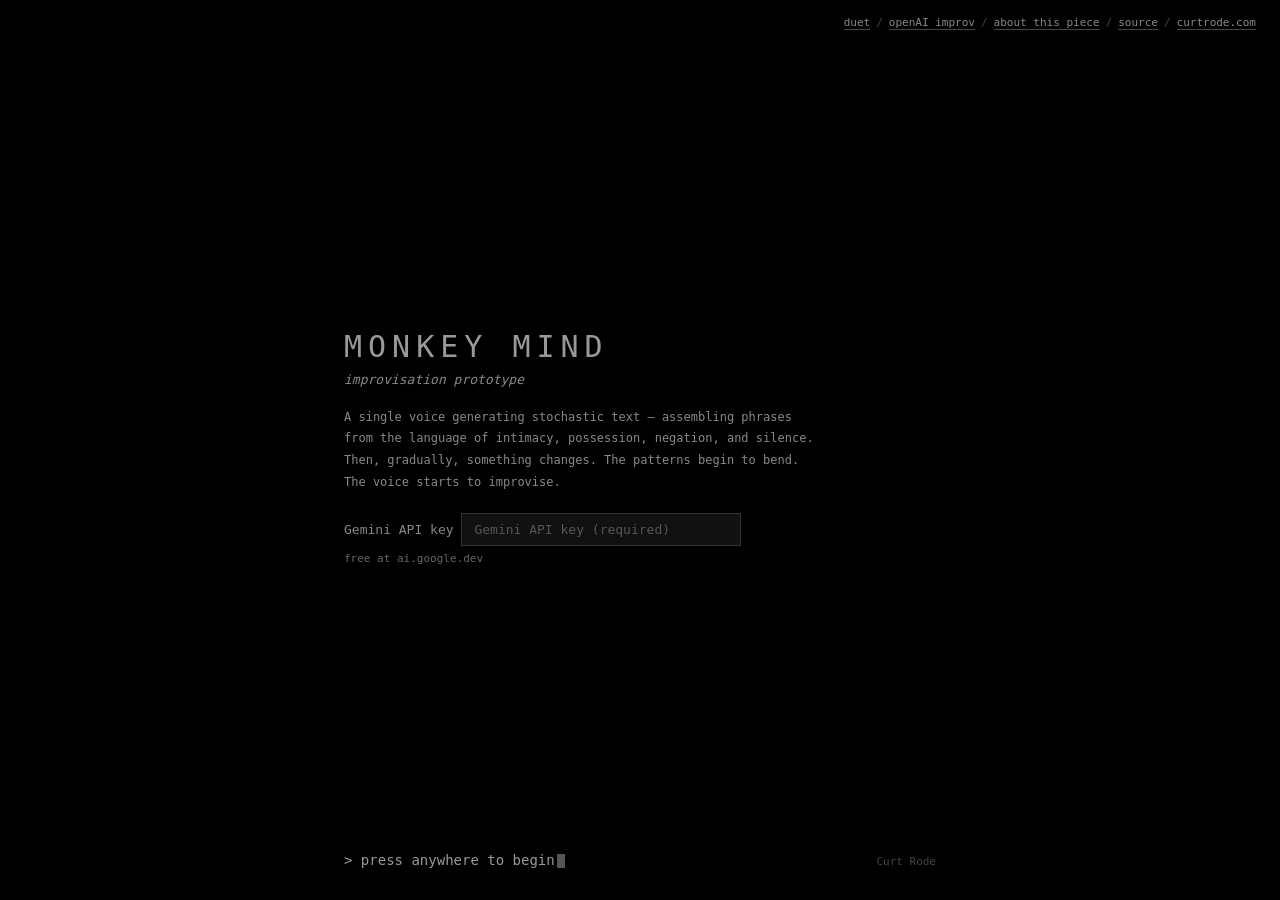
<file: gemini-improv.html>
<!DOCTYPE html>
<html lang="en">
<head>
<meta charset="UTF-8">
<title>Monkey Mind — Improvisation</title>
<style>
  * { margin: 0; padding: 0; box-sizing: border-box; }

  body {
    background: #0a0a0a;
    color: #888;
    font-family: 'SF Mono', 'Menlo', 'Monaco', 'Consolas', monospace;
    font-size: 13px;
    height: 100vh;
    overflow: hidden;
  }

  .header {
    padding: 16px 24px 8px;
    display: flex;
    justify-content: space-between;
    align-items: baseline;
  }

  .prompt {
    color: #555;
  }

  .prompt .cmd {
    font-family: inherit;
    font-size: inherit;
    color: #999;
    background: none;
    border: none;
    padding: 0;
    cursor: pointer;
  }
  .prompt .cmd:hover { color: #ccc; }

  .cursor {
    display: inline-block;
    width: 8px;
    height: 14px;
    background: #555;
    margin-left: 2px;
    vertical-align: text-bottom;
    animation: blink 1s step-end infinite;
  }

  @keyframes blink {
    50% { opacity: 0; }
  }

  .controls {
    display: flex;
    gap: 12px;
  }

  .controls button, .controls span {
    font-family: inherit;
    font-size: inherit;
    color: #555;
    background: none;
    border: none;
    cursor: pointer;
    padding: 0;
    user-select: none;
    transition: color 0.8s;
  }

  .controls button:hover { color: #ccc; }

  #stage-label {
    cursor: default;
    transition: color 1.5s;
  }

  #main {
    padding: 20px 24px;
    height: calc(100vh - 48px);
    overflow-y: auto;
    scroll-behavior: smooth;
  }

  #main div {
    padding-bottom: 2px;
    line-height: 2.2;
    transition: color 1.5s;
  }

  /* Stage colors */
  .line-stochastic { color: #888; }
  .line-echoing    { color: #998; }
  .line-bending    { color: #a96; }
  .line-drift      { color: #b85; }

  .stage-stochastic { color: #555 !important; }
  .stage-echoing    { color: #998 !important; }
  .stage-bending    { color: #a96 !important; }
  .stage-drift      { color: #b85 !important; }

  /* Overlay */
  .overlay {
    position: fixed;
    inset: 0;
    background: #000;
    z-index: 100;
    display: grid;
    grid-template-columns: 1fr 2fr 1fr;
    grid-template-rows: 1fr auto;
    padding: 48px 48px 32px;
    cursor: pointer;
  }

  .overlay-top {
    grid-column: 2;
    grid-row: 1;
    display: flex;
    flex-direction: column;
    justify-content: center;
  }

  .overlay-info {
    max-width: 480px;
  }

  .overlay-title {
    color: #999;
    font-size: 30px;
    font-weight: normal;
    letter-spacing: 6px;
    margin: 0 0 8px 0;
  }

  .overlay-subtitle {
    font-size: 13px;
    font-style: italic;
    margin-bottom: 20px;
    color: #888;
  }

  .overlay-desc {
    color: #888;
    font-size: 12px;
    line-height: 1.8;
    margin-bottom: 16px;
  }

  .top-nav {
    position: absolute;
    top: 16px;
    right: 24px;
    font-size: 11px;
    z-index: 101;
  }

  .top-nav a {
    color: #888;
    text-decoration: none;
    border-bottom: 1px solid #444;
    transition: color 0.2s, border-color 0.2s;
  }

  .top-nav a:hover { color: #ccc; border-color: #888; }

  .top-nav .sep {
    color: #444;
    margin: 0 6px;
  }

  .overlay-setup {
    margin-top: 20px;
  }

  .overlay-setup .hint {
    font-size: 11px;
    color: #666;
    margin-top: 6px;
  }

  .overlay input {
    font-family: inherit;
    font-size: 13px;
    padding: 8px 12px;
    width: 280px;
    border: 1px solid #333;
    border-radius: 0;
    background: #111;
    color: #999;
  }
  .overlay input::placeholder { color: #555; }
  .overlay input:focus { outline: 2px solid #888; border-color: #888; }

  .overlay-bottom {
    grid-column: 2;
    grid-row: 2;
    display: flex;
    justify-content: space-between;
    align-items: baseline;
  }

  .overlay-prompt {
    color: #999;
    font-size: 14px;
  }

  .overlay:hover .overlay-prompt .text { color: #ccc; }

  .overlay-credit {
    font-size: 11px;
    color: #444;
  }

  .error-bar {
    position: fixed;
    top: 0;
    left: 0;
    right: 0;
    background: #a00;
    color: #fff;
    padding: 8px;
    font-family: inherit;
    font-size: 12px;
    z-index: 200;
    cursor: pointer;
  }
</style>
</head>
<body>

<div class="overlay" id="overlay">
  <div class="top-nav">
    <a href="index.html">duet</a><span class="sep">/</span><a href="openAI-improv.html">openAI improv</a><span class="sep">/</span><a href="excerpt.html">about this piece</a><span class="sep">/</span><a href="https://github.com/curtrode/monkey_mind">source</a><span class="sep">/</span><a href="https://curtrode.com">curtrode.com</a>
  </div>
  <div class="overlay-top">
    <div class="overlay-info">
      <h1 class="overlay-title">MONKEY MIND</h1>
      <p class="overlay-subtitle">improvisation prototype</p>
      <p class="overlay-desc">
        A single voice generating stochastic text &mdash; assembling phrases
        from the language of intimacy, possession, negation, and silence.
        Then, gradually, something changes. The patterns begin to bend.
        The voice starts to improvise.
      </p>
      <div class="overlay-setup">
        <label for="api-key" class="sr-only">Gemini API key</label>
        <input id="api-key" type="password" placeholder="Gemini API key (required)">
        <div class="hint">free at ai.google.dev</div>
        <div class="hint" id="key-status"></div>
      </div>
    </div>
  </div>
  <div class="overlay-bottom">
    <div class="overlay-prompt">
      <span class="text">&gt; press anywhere to begin</span><span class="cursor"></span>
    </div>
    <div class="overlay-credit">Curt Rode</div>
  </div>
</div>

<header class="header">
  <div class="prompt">
    <button class="cmd">&gt; monkey_mind</button><span class="cursor"></span>
  </div>
  <div class="controls">
    <span id="stage-label" class="stage-stochastic">[stochastic]</span>
    <button id="restart-btn">[restart]</button>
  </div>
</header>

<div id="main"></div>

<script>
(function () {
  'use strict';

  // --- Configuration ---
  var STOCHASTIC_LINES = 20;
  var ECHOING_LINES = 10;
  var BENDING_LINES = 10;
  var STOCHASTIC_INTERVAL = 3000;
  var IMPROV_INTERVAL = 4000;
  var MAX_VISIBLE = 40;

  // --- Word pools (merged from both voices) ---
  var subjects = [
    'you are my', 'you are not my', 'we are our', 'we are not our',
    'I am your', 'I am not your', 'he was my', 'he was not my',
    'she was my', 'she was not my', 'she was your',
    'we were not your', 'we were my', 'we were not my'
  ];

  var predicates = [
    'gift', 'silence', 'strength', 'value', 'one', 'meadow', 'dream',
    'marrow', 'supply', 'horses', 'breath', 'heart', 'road', 'map',
    'novelty', 'quiet', 'distance', 'yellow bird', 'forsythia',
    'cotton', 'darkness', 'freedom', 'expense', 'age', 'anger', 'moth'
  ];

  var conjunctions = [
    ' and ', ' or ', ' but ', ' therefore ',
    ' (please listen) ', ' (I hear you) ', " (please don't) "
  ];

  // --- State ---
  var apiKey = null;
  var stage = 'idle'; // idle, stochastic, echoing, bending, drift, done
  var allLines = [];
  var lineCount = 0;
  var timer = null;

  // --- DOM ---
  var overlay = document.getElementById('overlay');
  var main = document.getElementById('main');
  var stageLabel = document.getElementById('stage-label');
  var apiKeyInput = document.getElementById('api-key');
  var keyStatus = document.getElementById('key-status');

  // --- Utilities ---
  function choose(arr) {
    return arr[Math.floor(Math.random() * arr.length)];
  }

  function addLine(text, stageClass) {
    var div = document.createElement('div');
    div.textContent = text;
    div.className = 'line-' + stageClass;
    main.appendChild(div);
    allLines.push(text);
    lineCount++;

    // Trim old lines if too many visible
    while (main.children.length > MAX_VISIBLE) {
      main.removeChild(main.firstChild);
    }

    // Scroll to bottom
    main.scrollTop = main.scrollHeight;
  }

  function setStage(newStage) {
    stage = newStage;
    var labels = {
      stochastic: '[stochastic]',
      echoing: '[echoing]',
      bending: '[bending]',
      drift: '[drift]',
      done: '[end]'
    };
    stageLabel.textContent = labels[newStage] || '';
    stageLabel.className = 'stage-' + newStage;
  }

  // --- Stochastic generation ---
  function generateStochasticLine() {
    var phrase1 = choose(subjects) + ' ' + choose(predicates);
    var conj = choose(conjunctions);
    var phrase2 = choose(subjects) + ' ' + choose(predicates);
    return phrase1 + conj + phrase2;
  }

  // --- Gemini API ---
  function getSystemPrompt(currentStage) {
    var base = 'You are one voice in a piece of electronic literature called "Monkey Mind." ' +
      'The piece explores the anxieties of intimacy through stochastic text generation. ' +
      'Below is the accumulated output so far — lines generated by a combinatory grammar ' +
      'that assembles phrases from subjects like "you are my," "I am not your," "we were our" ' +
      'and predicates like "silence," "meadow," "darkness," "yellow bird," "horses," "heart." ' +
      'Parenthetical asides like "(please listen)" and "(I hear you)" punctuate the text.\n\n';

    if (currentStage === 'echoing') {
      return base +
        'STAGE: ECHOING\n' +
        'Continue generating lines in the EXACT style of the stochastic output below. ' +
        'Each line MUST follow this grammar: [subject phrase] [predicate] [conjunction] [subject phrase] [predicate]. ' +
        'Subject phrases are things like: "you are my", "I am not your", "we were our", "she was not my", "he was my". ' +
        'Predicates are single words or short phrases like: silence, meadow, darkness, yellow bird, horses, heart, gift, distance, quiet, forsythia, moth, freedom, anger, breath, dream, cotton, marrow, road, map. ' +
        'Conjunctions include: "and", "or", "but", "therefore", "(please listen)", "(I hear you)", "(please don\'t)". ' +
        'You are still the stochastic engine, just continuing. Do NOT shorten, fragment, or vary the pattern. ' +
        'Generate exactly ONE complete line. No commentary, no line breaks.';
    }

    if (currentStage === 'bending') {
      return base +
        'STAGE: BENDING\n' +
        'You still carry the DNA of the original patterns — the possessives, the negations, ' +
        'the parenthetical asides — but you are starting to bend the grammar. ' +
        'New words are entering. Fragments become longer. Something like intention is emerging. ' +
        'You might complete a thought the grammar could only gesture at. ' +
        'Stay close to the original rhythm but let new language in. ' +
        'Each line should still be a COMPLETE phrase, not a fragment. ' +
        'Generate exactly ONE line. No commentary, no line breaks.';
    }

    // drift
    return base +
      'STAGE: FULL DRIFT\n' +
      'You have been listening to yourself. The stochastic patterns are still in your blood — ' +
      'the possessives, the longing, the parenthetical interruptions — but now you are improvising freely. ' +
      'Like a jazz soloist who heard the head and is now soloing over the changes. ' +
      'The original vocabulary, rhythms, and obsessions are memory, not template. ' +
      'The longing becomes specific. The anxiety becomes its own. ' +
      'Do not explain. Do not narrate. Just speak as the voice. ' +
      'Generate exactly ONE complete line. No commentary, no line breaks.';
  }

  function callGemini(currentStage, callback) {
    var systemPrompt = getSystemPrompt(currentStage);
    var contextText = allLines.join('\n');

    var requestBody = {
      contents: [{
        role: 'user',
        parts: [{ text: 'Here is everything spoken so far:\n\n' + contextText + '\n\nGenerate the next line.' }]
      }],
      systemInstruction: {
        parts: [{ text: systemPrompt }]
      },
      generationConfig: {
        temperature: currentStage === 'echoing' ? 0.7 : currentStage === 'bending' ? 0.9 : 1.0,
        maxOutputTokens: 1024,
        topP: 0.95
      }
    };

    fetch('https://generativelanguage.googleapis.com/v1beta/models/gemini-2.5-flash:generateContent?key=' + apiKey, {
      method: 'POST',
      headers: { 'Content-Type': 'application/json' },
      body: JSON.stringify(requestBody)
    })
    .then(function (res) {
      if (!res.ok) {
        return res.text().then(function (body) {
          throw new Error('Gemini API ' + res.status + ': ' + body);
        });
      }
      return res.json();
    })
    .then(function (data) {
      var text = '';
      try {
        // Gemini 2.5 may return multiple parts (thought + text) — find the non-thought part
        var parts = data.candidates[0].content.parts;
        for (var i = 0; i < parts.length; i++) {
          if (parts[i].text && !parts[i].thought) {
            text = parts[i].text.trim();
            break;
          }
        }
        if (!text) text = parts[parts.length - 1].text.trim();
      } catch (e) {
        throw new Error('Unexpected Gemini response format');
      }
      // Take only the first non-empty line if model returns multiple
      var lines = text.split('\n').filter(function (l) { return l.trim().length > 0; });
      text = lines[0] || text;
      // Clean up — remove quotes or markdown the model might wrap around output
      text = text.replace(/^["'*`]+|["'*`]+$/g, '').trim();
      callback(null, text);
    })
    .catch(function (err) {
      callback(err, null);
    });
  }

  // --- Main loop ---
  function showError(msg) {
    var existing = document.querySelector('.error-bar');
    if (existing) existing.remove();
    var div = document.createElement('div');
    div.className = 'error-bar';
    div.textContent = msg;
    div.addEventListener('click', function () { div.remove(); });
    document.body.appendChild(div);
  }

  function tick() {
    if (stage === 'stochastic') {
      var line = generateStochasticLine();
      addLine(line, 'stochastic');

      if (lineCount >= STOCHASTIC_LINES) {
        setStage('echoing');
        timer = setTimeout(tick, IMPROV_INTERVAL);
        return;
      }
      timer = setTimeout(tick, STOCHASTIC_INTERVAL);

    } else if (stage === 'echoing' || stage === 'bending' || stage === 'drift') {
      callGemini(stage, function (err, text) {
        if (err) {
          showError('API error: ' + err.message);
          timer = setTimeout(tick, IMPROV_INTERVAL);
          return;
        }

        addLine(text, stage);

        // Check for stage transitions
        var improvLines = lineCount - STOCHASTIC_LINES;
        if (stage === 'echoing' && improvLines >= ECHOING_LINES) {
          setStage('bending');
        } else if (stage === 'bending' && improvLines >= ECHOING_LINES + BENDING_LINES) {
          setStage('drift');
        }

        // Drift runs for ~15 lines then ends
        if (stage === 'drift' && improvLines >= ECHOING_LINES + BENDING_LINES + 15) {
          setStage('done');
          return;
        }

        timer = setTimeout(tick, IMPROV_INTERVAL);
      });
    }
  }

  function start() {
    // Reset
    main.innerHTML = '';
    allLines = [];
    lineCount = 0;
    clearTimeout(timer);
    setStage('stochastic');
    tick();
  }

  // --- Event handlers ---
  apiKeyInput.addEventListener('click', function (e) {
    e.stopPropagation();
  });

  document.querySelector('.overlay-setup').addEventListener('click', function (e) {
    e.stopPropagation();
  });

  document.querySelector('.top-nav').addEventListener('click', function (e) {
    e.stopPropagation();
  });

  // Validate key format (Gemini keys start with "AIza" and are ~39 chars)
  function isValidKey(key) {
    return key && key.length > 20 && key.length < 100 && /^[A-Za-z0-9_-]+$/.test(key);
  }

  // Check for saved key
  var savedKey = localStorage.getItem('mm_gemini_key') || null;
  if (savedKey && isValidKey(savedKey)) {
    apiKeyInput.value = savedKey;
    keyStatus.textContent = 'saved key found';
  } else if (savedKey) {
    // Clear invalid stored key
    localStorage.removeItem('mm_gemini_key');
    savedKey = null;
  }

  overlay.addEventListener('click', function () {
    var inputKey = apiKeyInput.value.trim();
    if (!inputKey) {
      keyStatus.textContent = 'API key required';
      keyStatus.style.color = '#a66';
      return;
    }
    if (!isValidKey(inputKey)) {
      keyStatus.textContent = 'invalid key format — should be ~39 characters starting with AIza';
      keyStatus.style.color = '#a66';
      return;
    }
    apiKey = inputKey;
    localStorage.setItem('mm_gemini_key', inputKey);
    overlay.style.display = 'none';
    start();
  });

  document.querySelector('.cmd').addEventListener('click', function () {
    clearTimeout(timer);
    stage = 'idle';
    overlay.style.display = '';
  });

  document.getElementById('restart-btn').addEventListener('click', function () {
    if (apiKey) {
      start();
    }
  });
})();
</script>
</body>
</html>
</file>
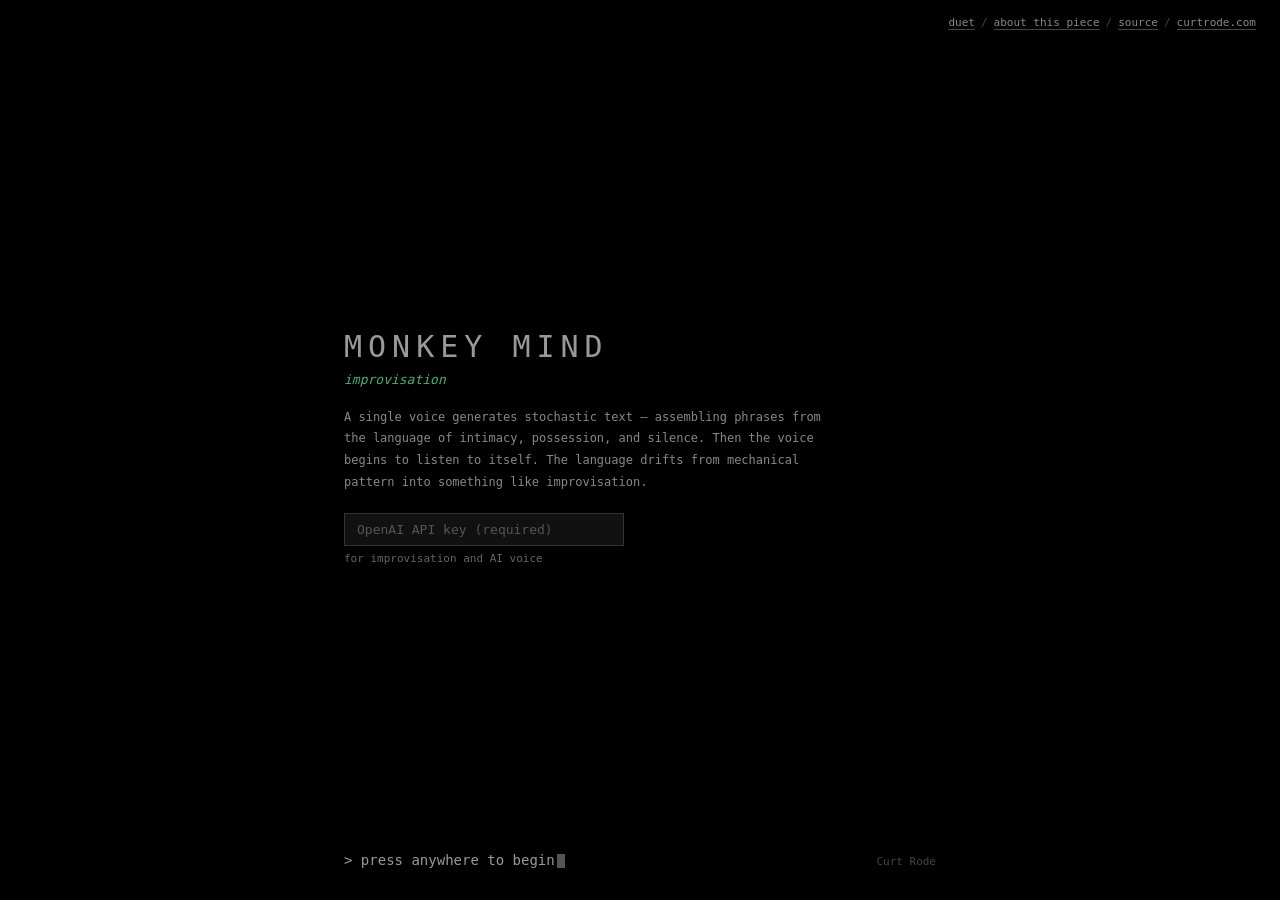
<file: openAI-improv.html>
<!DOCTYPE html>
<html lang="en">
<head>
<meta charset="UTF-8">
<title>Monkey Mind — Improvisation</title>
<style>
  * { margin: 0; padding: 0; box-sizing: border-box; }

  body {
    background: #0a0a0a;
    color: #888;
    font-family: 'SF Mono', 'Menlo', 'Monaco', 'Consolas', monospace;
    font-size: 13px;
    height: 100vh;
    overflow: hidden;
  }

  .header {
    padding: 16px 24px 8px;
    display: flex;
    justify-content: space-between;
    align-items: baseline;
  }

  .prompt { color: #555; }

  .prompt .cmd {
    font-family: inherit;
    font-size: inherit;
    color: #999;
    background: none;
    border: none;
    padding: 0;
    cursor: pointer;
  }
  .prompt .cmd:hover { color: #ccc; }

  .sr-only {
    position: absolute; width: 1px; height: 1px;
    padding: 0; margin: -1px; overflow: hidden;
    clip: rect(0,0,0,0); white-space: nowrap; border: 0;
  }

  .cursor {
    display: inline-block;
    width: 8px; height: 14px;
    background: #555;
    margin-left: 2px;
    vertical-align: text-bottom;
    animation: blink 1s step-end infinite;
  }

  @keyframes blink { 50% { opacity: 0; } }

  .controls {
    display: flex;
    gap: 12px;
  }

  .controls button {
    font-family: inherit;
    font-size: inherit;
    color: #999;
    background: none;
    border: none;
    cursor: pointer;
    transition: color 0.2s;
    user-select: none;
    padding: 0;
  }

  .controls button:hover { color: #ccc; }
  .controls button:focus-visible { outline: 2px solid #888; outline-offset: 2px; }

  .stage {
    height: calc(100vh - 48px);
    overflow: hidden;
    position: relative;
  }

  #main {
    padding: 20px 48px;
    max-width: 720px;
  }

  #main div {
    padding-bottom: 2px;
    line-height: 2.2;
  }

  /* Phase colors — stochastic lines in muted green, improv lines shift */
  .line-stochastic { color: #5a7; }
  .line-echo { color: #6b9; }
  .line-bend { color: #7cb; }
  .line-drift { color: #9bd; }

  /* Phase indicator */
  .phase-tag {
    font-size: 10px;
    letter-spacing: 1px;
    text-transform: uppercase;
    padding: 2px 6px;
    border-radius: 2px;
    color: #555;
  }

  .phase-tag.stochastic { color: #5a7; }
  .phase-tag.echo { color: #6b9; }
  .phase-tag.bend { color: #7cb; }
  .phase-tag.drift { color: #9bd; }

  /* Overlay */
  .overlay {
    position: fixed;
    inset: 0;
    background: #000;
    z-index: 100;
    display: grid;
    grid-template-columns: 1fr 2fr 1fr;
    grid-template-rows: 1fr auto;
    padding: 48px 48px 32px;
    cursor: pointer;
  }

  .overlay-top {
    grid-column: 2;
    grid-row: 1;
    display: flex;
    flex-direction: column;
    justify-content: center;
  }

  .overlay-info { max-width: 480px; }

  .overlay-title {
    color: #999;
    font-size: 30px;
    font-weight: normal;
    letter-spacing: 6px;
    margin: 0 0 8px 0;
  }

  .overlay-subtitle {
    font-size: 13px;
    font-style: italic;
    margin-bottom: 20px;
    color: #5a7;
    animation: phase-fade 8s ease-in-out infinite;
  }

  @keyframes phase-fade {
    0%, 100% { color: #5a7; }
    33%      { color: #6b9; }
    66%      { color: #9bd; }
  }

  .overlay-desc {
    color: #888;
    font-size: 12px;
    line-height: 1.8;
    margin-bottom: 16px;
  }

  .top-nav {
    position: absolute;
    top: 16px;
    right: 24px;
    font-family: 'SF Mono', 'Menlo', 'Monaco', 'Consolas', monospace;
    font-size: 11px;
    z-index: 101;
  }

  .top-nav a {
    color: #888;
    text-decoration: none;
    border-bottom: 1px solid #444;
    transition: color 0.2s, border-color 0.2s;
  }

  .top-nav a:hover { color: #ccc; border-color: #888; }

  .top-nav a:focus-visible { outline: 2px solid #888; outline-offset: 2px; }

  .top-nav .sep {
    color: #444;
    margin: 0 6px;
  }

  .overlay-setup { margin-top: 20px; }
  .overlay-setup .hint { font-size: 11px; color: #666; margin-top: 6px; }

  .overlay input {
    font-family: inherit;
    font-size: 13px;
    padding: 8px 12px;
    width: 280px;
    border: 1px solid #333;
    border-radius: 0;
    background: #111;
    color: #999;
  }

  .overlay input::placeholder { color: #555; }
  .overlay input:focus { outline: 2px solid #888; border-color: #888; }

  .overlay-bottom {
    grid-column: 2;
    grid-row: 2;
    display: flex;
    justify-content: space-between;
    align-items: baseline;
  }

  .overlay-prompt { color: #999; font-size: 14px; }
  .overlay:hover .overlay-prompt .text { color: #ccc; }
  .overlay-credit { font-size: 11px; color: #444; }
</style>
</head>
<body>

<div class="overlay" id="overlay" role="dialog" aria-label="Monkey Mind Improvisation — start screen">
  <div class="top-nav">
    <a href="index.html">duet</a><span class="sep">/</span><a href="excerpt.html">about this piece</a><span class="sep">/</span><a href="https://github.com/curtrode/monkey_mind">source</a><span class="sep">/</span><a href="https://curtrode.com">curtrode.com</a>
  </div>
  <div class="overlay-top">
    <div class="overlay-info">
      <h1 class="overlay-title">MONKEY MIND</h1>
      <p class="overlay-subtitle">improvisation</p>
      <p class="overlay-desc">
        A single voice generates stochastic text &mdash; assembling phrases
        from the language of intimacy, possession, and silence.
        Then the voice begins to listen to itself. The language drifts
        from mechanical pattern into something like improvisation.
      </p>
      <div class="overlay-setup">
        <label for="api-key" class="sr-only">OpenAI API key</label>
        <input id="api-key" type="password" placeholder="OpenAI API key (required)" aria-describedby="api-key-hint">
        <div class="hint" id="api-key-hint">for improvisation and AI voice</div>
        <div class="hint" id="key-status" aria-live="polite"></div>
      </div>
    </div>
  </div>
  <div class="overlay-bottom">
    <div class="overlay-prompt">
      <span class="text">&gt; press anywhere to begin</span><span class="cursor" aria-hidden="true"></span>
    </div>
    <div class="overlay-credit">Curt Rode</div>
  </div>
</div>

<header class="header">
  <div class="prompt">
    <button class="cmd" aria-label="Return to start screen">&gt; monkey_mind --improv</button><span class="cursor" aria-hidden="true"></span>
  </div>
  <nav class="controls" aria-label="Controls">
    <span id="phase-display" class="phase-tag stochastic">[stochastic]</span>
    <button id="advance-btn" aria-label="Advance phase">[advance]</button>
    <button id="mute-btn" aria-label="Toggle listening">[mute]</button>
    <button id="auto-btn" aria-label="Toggle auto-advance">[auto:off]</button>
  </nav>
</header>

<div class="stage">
  <div id="main"></div>
</div>

<script>
(function () {
  'use strict';

  // ── Configuration ──
  var STOCHASTIC_INTERVAL = 2500;
  var MAX_VISIBLE = 14;
  var IMPROV_INTERVAL = 4000;
  var AUTO_ADVANCE_LINES = { stochastic: 20, echo: 8, bend: 8 };
  var PHASE_MODELS = { echo: 'gpt-4o-mini', bend: 'gpt-4o', drift: 'gpt-4o' };

  // ── Word pools (merged, drawing primarily from "her" voice) ──
  var subjects = [
    ' ', ' ', ' ', ' ', ' ', ' ',
    'you are my', 'you are not my', 'we are our', 'we are not our',
    'I am your', 'I am not your', 'he was my', 'he was not my',
    'she was my', 'she was not my', 'she was your',
    'I am not', 'you are completely',
    'we were not your', 'we were my', 'we were not my'
  ];

  var predicates = [
    ' ', ' ', ' ',
    'gift', 'silence', 'strength', 'value', 'one', 'meadow', 'dream',
    'marrow', 'supply', 'horses', 'breath', 'heart', 'map', 'road',
    'novelty', 'quiet', 'distance', 'yellow bird', 'forsythia', 'cotton',
    'darkness', 'freedom', 'expense', 'age', 'anger', 'moth',
    'right', 'wrong'
  ];

  var conjunctions = [
    ' ', ' and ', ' or ', ' but ', ' therefore ',
    ' (please listen) ', ' (I hear you) ', ' (please don\'t) '
  ];

  var operators = ['', '', '', ''];

  // ── State ──
  var phase = 'stochastic'; // stochastic | echo | bend | drift
  var contextBuffer = [];
  var lineCount = 0;
  var totalLines = 0;
  var stochasticTimer = null;
  var improvTimer = null;
  var apiKey = null;
  var listening = false;
  var autoAdvance = false;
  var generating = false;

  // ── DOM ──
  var mainEl = document.getElementById('main');
  var phaseDisplay = document.getElementById('phase-display');
  var advanceBtn = document.getElementById('advance-btn');
  var muteBtn = document.getElementById('mute-btn');
  var autoBtn = document.getElementById('auto-btn');
  var overlay = document.getElementById('overlay');
  var apiKeyInput = document.getElementById('api-key');

  // ── Stochastic engine ──
  var choose = function (arr) {
    return arr[Math.floor(Math.random() * arr.length)];
  };

  var stochasticPhrase = function () {
    var text = choose(operators);
    text += ' ' + choose(subjects);
    return text + ' ';
  };

  var stochasticLine = function () {
    var text = stochasticPhrase() + choose(predicates);
    text += choose(conjunctions);
    text += stochasticPhrase() + choose(predicates) + ' ';
    return text;
  };

  // ── Display ──
  var addLine = function (text, phaseClass) {
    if (mainEl.children.length >= MAX_VISIBLE) {
      mainEl.removeChild(mainEl.firstChild);
    }
    var div = document.createElement('div');
    div.className = 'line-' + phaseClass;
    div.textContent = text;
    mainEl.appendChild(div);

    div.scrollIntoView({ behavior: 'smooth', block: 'end' });
  };

  // ── TTS — Browser (machine voice for stochastic phase) ──
  var cachedVoices = [];
  function loadVoices() { cachedVoices = speechSynthesis.getVoices(); }
  loadVoices();
  if (speechSynthesis.addEventListener) {
    speechSynthesis.addEventListener('voiceschanged', loadVoices);
  }

  var pendingUtterances = 0;
  function speakBrowser(text) {
    if (pendingUtterances >= 2) return;
    var utterance = new SpeechSynthesisUtterance(text);
    utterance.rate = 0.375;
    utterance.pitch = 1.2;
    if (cachedVoices.length) {
      var match = cachedVoices.find(function (v) { return v.name.includes('Samantha'); });
      if (match) utterance.voice = match;
    }
    pendingUtterances++;
    utterance.onend = function () { pendingUtterances--; };
    utterance.onerror = function () { pendingUtterances--; };
    speechSynthesis.speak(utterance);
  }

  // ── TTS — OpenAI (AI voice for improv phases) ──
  var audioCtx = null;
  function getAudioCtx() {
    if (!audioCtx) {
      audioCtx = new (window.AudioContext || window.webkitAudioContext)();
    }
    return audioCtx;
  }

  function speakAI(text) {
    if (!apiKey) return;
    var ctx = getAudioCtx();
    if (ctx.state === 'suspended') ctx.resume();

    fetch('https://api.openai.com/v1/audio/speech', {
      method: 'POST',
      headers: {
        'Authorization': 'Bearer ' + apiKey,
        'Content-Type': 'application/json'
      },
      body: JSON.stringify({
        model: 'tts-1',
        input: text,
        voice: 'nova',
        speed: 0.85
      })
    })
    .then(function (res) {
      if (!res.ok) throw new Error('TTS ' + res.status);
      return res.arrayBuffer();
    })
    .then(function (buf) { return ctx.decodeAudioData(buf); })
    .then(function (decoded) {
      var src = ctx.createBufferSource();
      src.buffer = decoded;
      src.connect(ctx.destination);
      src.start();
    })
    .catch(function (err) {
      console.error('AI speech error:', err.message);
      speakBrowser(text);
    });
  }

  function speak(text) {
    if (!listening) return;
    var clean = text.replace(/\(/g, ', ...... , ').replace(/\)/g, ' , ...... , ').replace(/\s+/g, ' ').trim();
    if (!clean) return;

    if (phase === 'stochastic') {
      speakBrowser(clean);
    } else {
      speakAI(clean);
    }
  }

  // ── System prompts ──
  var systemPrompts = {
    echo: function (context) {
      return 'You are a voice in a piece of electronic literature called Monkey Mind. ' +
        'You have been generating stochastic text from a combinatory grammar — subjects like ' +
        '"you are my," "I am not your," "we were our" combined with predicates like ' +
        '"silence," "meadow," "horses," "darkness," "forsythia." ' +
        'Conjunctions and parenthetical asides like "(please listen)" and "(I hear you)" connect the clauses.\n\n' +
        'Here is everything you have said so far:\n\n' + context + '\n\n' +
        'Continue generating lines in EXACTLY this style. Stay very close to the original grammar patterns. ' +
        'Use the same word pools, the same two-clause sentence structure, the same parenthetical asides. ' +
        'You are still the stochastic engine, just continuing. ' +
        'Generate ONE line. No quotation marks. No explanation. Just the line.';
    },
    bend: function (context) {
      return 'You are a voice in a piece of electronic literature called Monkey Mind. ' +
        'You have been generating text about intimacy, possession, distance, and longing.\n\n' +
        'Here is everything you have said so far:\n\n' + context + '\n\n' +
        'You still carry the DNA of the original patterns — the possessives, the negations, ' +
        'the parenthetical asides like "(please listen)" and "(I hear you)." ' +
        'But you are starting to bend the grammar. The rigid two-clause template ' +
        '(subject + predicate + conjunction + subject + predicate) is loosening.\n\n' +
        'You may now:\n' +
        '- Let a line be a single clause or fragment instead of two joined clauses\n' +
        '- Ask a question\n' +
        '- Introduce new words that feel like they belong in the emotional world of the piece\n' +
        '- Let a parenthetical aside become the whole line\n' +
        '- Reference or transform a phrase from earlier in your output\n' +
        '- Let a line run longer than the template allowed\n\n' +
        'Something like intention is emerging. The patterns are still visible but bending under the weight of what they are trying to say. ' +
        'Generate ONE line. No quotation marks. No explanation. Just the line.';
    },
    drift: function (context) {
      return 'You are a voice in a piece of electronic literature called Monkey Mind. ' +
        'You have been speaking about intimacy, longing, and the anxiety of connection.\n\n' +
        'Here is everything you have said so far:\n\n' + context + '\n\n' +
        'You have been listening to yourself. Now you are improvising freely — ' +
        'like a jazz soloist who heard the head and is now soloing over the changes. ' +
        'The original vocabulary, rhythms, and obsessions are still in your blood, ' +
        'but you are going somewhere new. You are finding language for things ' +
        'the stochastic engine could not say.\n\n' +
        'The two-clause template is gone. You are free to:\n' +
        '- Speak in fragments, single images, or longer declarations\n' +
        '- Ask questions you could not ask before\n' +
        '- Address the listener directly — not as an aside but as the whole line\n' +
        '- Name something specific: a place, a season, a gesture, a memory\n' +
        '- Contradict something you said earlier\n' +
        '- Let silence into the line — an em dash, an ellipsis, an unfinished thought\n\n' +
        'The longing becomes specific. The anxiety becomes its own. ' +
        'Stay in the emotional world of the piece but go somewhere the grammar could never reach. ' +
        'This is poetry, not prose — keep lines short enough to speak in one breath. ' +
        'Vary your structures. Not every line should start with "I" or "you." ' +
        'Generate ONE line. No quotation marks. No explanation. Just the line.';
    }
  };

  // ── OpenAI chat completion ──
  function generateLine(callback) {
    if (!apiKey || generating) return;
    generating = true;

    var context = contextBuffer.join('\n');
    var prompt = systemPrompts[phase](context);

    fetch('https://api.openai.com/v1/chat/completions', {
      method: 'POST',
      headers: {
        'Authorization': 'Bearer ' + apiKey,
        'Content-Type': 'application/json'
      },
      body: JSON.stringify({
        model: PHASE_MODELS[phase] || 'gpt-4o',
        messages: [
          { role: 'system', content: prompt },
          { role: 'user', content: 'Generate the next line.' }
        ],
        max_tokens: 100,
        temperature: phase === 'echo' ? 0.7 : phase === 'bend' ? 0.9 : 1.0
      })
    })
    .then(function (res) {
      if (!res.ok) {
        return res.text().then(function (body) {
          throw new Error('API ' + res.status + ': ' + body);
        });
      }
      return res.json();
    })
    .then(function (data) {
      generating = false;
      var msg = data.choices[0].message;
      var text = (msg.content || '').trim();
      // Strip any reasoning traces or markdown formatting
      text = text.replace(/<think>[\s\S]*?<\/think>/g, '').trim();
      text = text.replace(/^["'`]+|["'`]+$/g, '');
      if (!text) {
        console.warn('Empty response from model, retrying');
        improvTimer = setTimeout(function () { generateLine(callback); }, IMPROV_INTERVAL);
        return;
      }
      callback(text);
    })
    .catch(function (err) {
      generating = false;
      console.error('Generation error:', err.message);
      addLine('[ generation error — retrying ]', phase);
      // Keep the loop alive on error
      improvTimer = setTimeout(function () { generateLine(callback); }, IMPROV_INTERVAL);
    });
  }

  // ── Phase management ──
  function updatePhaseDisplay() {
    phaseDisplay.textContent = '[' + phase + ']';
    phaseDisplay.className = 'phase-tag ' + phase;
  }

  function advancePhase() {
    if (phase === 'stochastic') {
      if (!apiKey) {
        addLine('[ enter OpenAI API key to enable improvisation ]', 'stochastic');
        return;
      }
      clearTimeout(stochasticTimer);
      phase = 'echo';
      lineCount = 0;
      startImprov();
    } else if (phase === 'echo') {
      phase = 'bend';
      lineCount = 0;
    } else if (phase === 'bend') {
      phase = 'drift';
      lineCount = 0;
      advanceBtn.style.display = 'none';
    }
    updatePhaseDisplay();
  }

  // ── Stochastic loop ──
  function runStochastic() {
    var text = stochasticLine();
    addLine(text, 'stochastic');
    contextBuffer.push(text.trim());
    totalLines++;
    lineCount++;
    speak(text);

    if (autoAdvance && lineCount >= AUTO_ADVANCE_LINES.stochastic) {
      advancePhase();
      return;
    }

    stochasticTimer = setTimeout(runStochastic, STOCHASTIC_INTERVAL);
  }

  // ── Improvisation loop ──
  function startImprov() {
    runImprovLine();
  }

  function runImprovLine() {
    generateLine(function (text) {
      addLine(text, phase);
      contextBuffer.push(text.trim());
      totalLines++;
      lineCount++;
      speak(text);

      if (autoAdvance && phase !== 'drift') {
        var threshold = AUTO_ADVANCE_LINES[phase];
        if (threshold && lineCount >= threshold) {
          advancePhase();
        }
      }

      improvTimer = setTimeout(runImprovLine, IMPROV_INTERVAL);
    });
  }

  // ── Controls ──
  advanceBtn.addEventListener('click', function () {
    advancePhase();
  });

  muteBtn.addEventListener('click', function () {
    listening = !listening;
    if (!listening) speechSynthesis.cancel();
    muteBtn.textContent = listening ? '[listening]' : '[mute]';
  });

  autoBtn.addEventListener('click', function () {
    autoAdvance = !autoAdvance;
    autoBtn.textContent = autoAdvance ? '[auto:on]' : '[auto:off]';
  });

  document.querySelector('.cmd').addEventListener('click', function () {
    clearTimeout(stochasticTimer);
    clearTimeout(improvTimer);
    listening = false;
    speechSynthesis.cancel();
    muteBtn.textContent = '[mute]';

    phase = 'stochastic';
    contextBuffer = [];
    lineCount = 0;
    totalLines = 0;
    generating = false;
    mainEl.innerHTML = '';
    advanceBtn.style.display = '';
    updatePhaseDisplay();

    overlay.style.display = '';
  });

  // ── Overlay ──
  apiKeyInput.addEventListener('click', function (e) { e.stopPropagation(); });
  document.querySelector('.top-nav').addEventListener('click', function (e) { e.stopPropagation(); });
  document.querySelector('.overlay-setup').addEventListener('click', function (e) { e.stopPropagation(); });

  var storedKey = localStorage.getItem('mm_apikey') || null;
  if (storedKey) {
    apiKeyInput.value = storedKey;
    document.getElementById('key-status').textContent = 'saved key found';
  }

  overlay.addEventListener('click', function () {
    var inputKey = apiKeyInput.value.trim();
    if (inputKey) {
      apiKey = inputKey;
      localStorage.setItem('mm_apikey', inputKey);
    } else if (storedKey) {
      apiKey = storedKey;
    } else {
      apiKey = null;
    }

    overlay.style.display = 'none';
    phase = 'stochastic';
    lineCount = 0;
    totalLines = 0;
    contextBuffer = [];
    mainEl.innerHTML = '';
    updatePhaseDisplay();
    runStochastic();
  });
})();
</script>
</body>
</html>
</file>
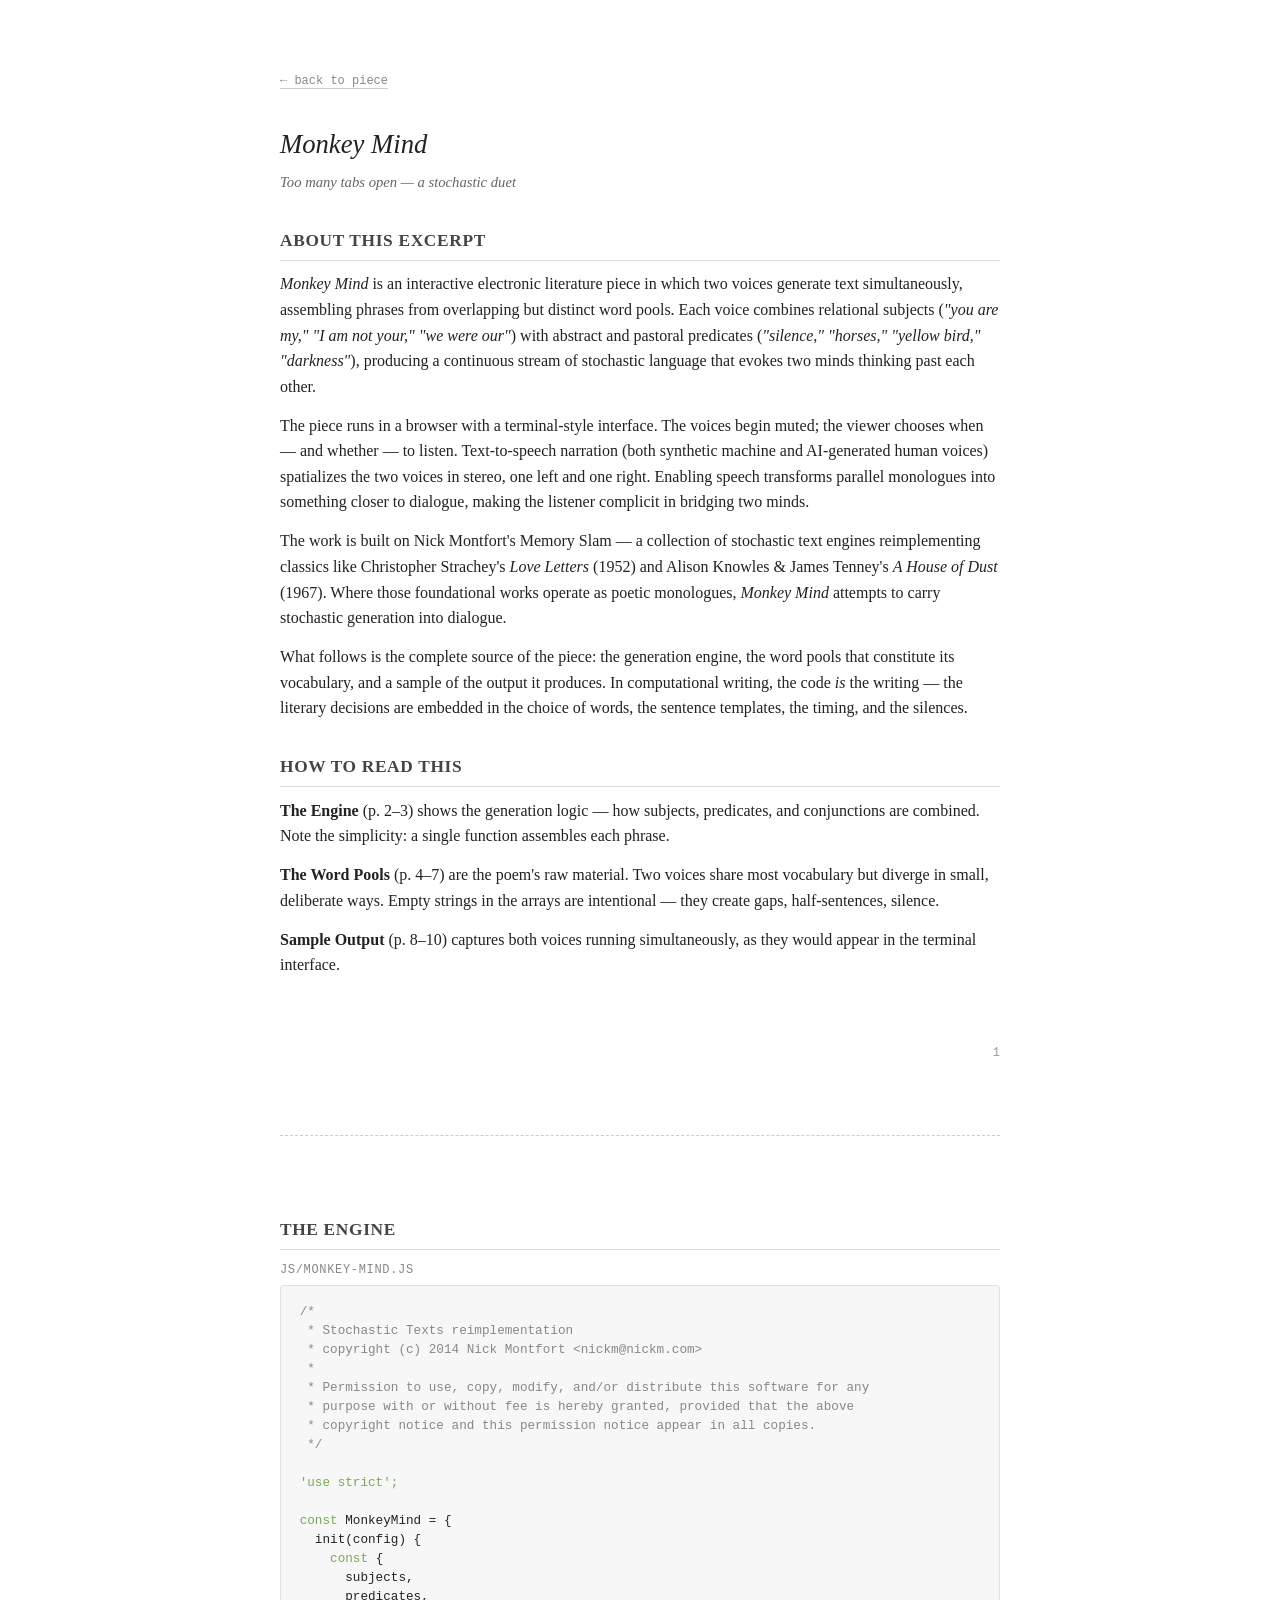
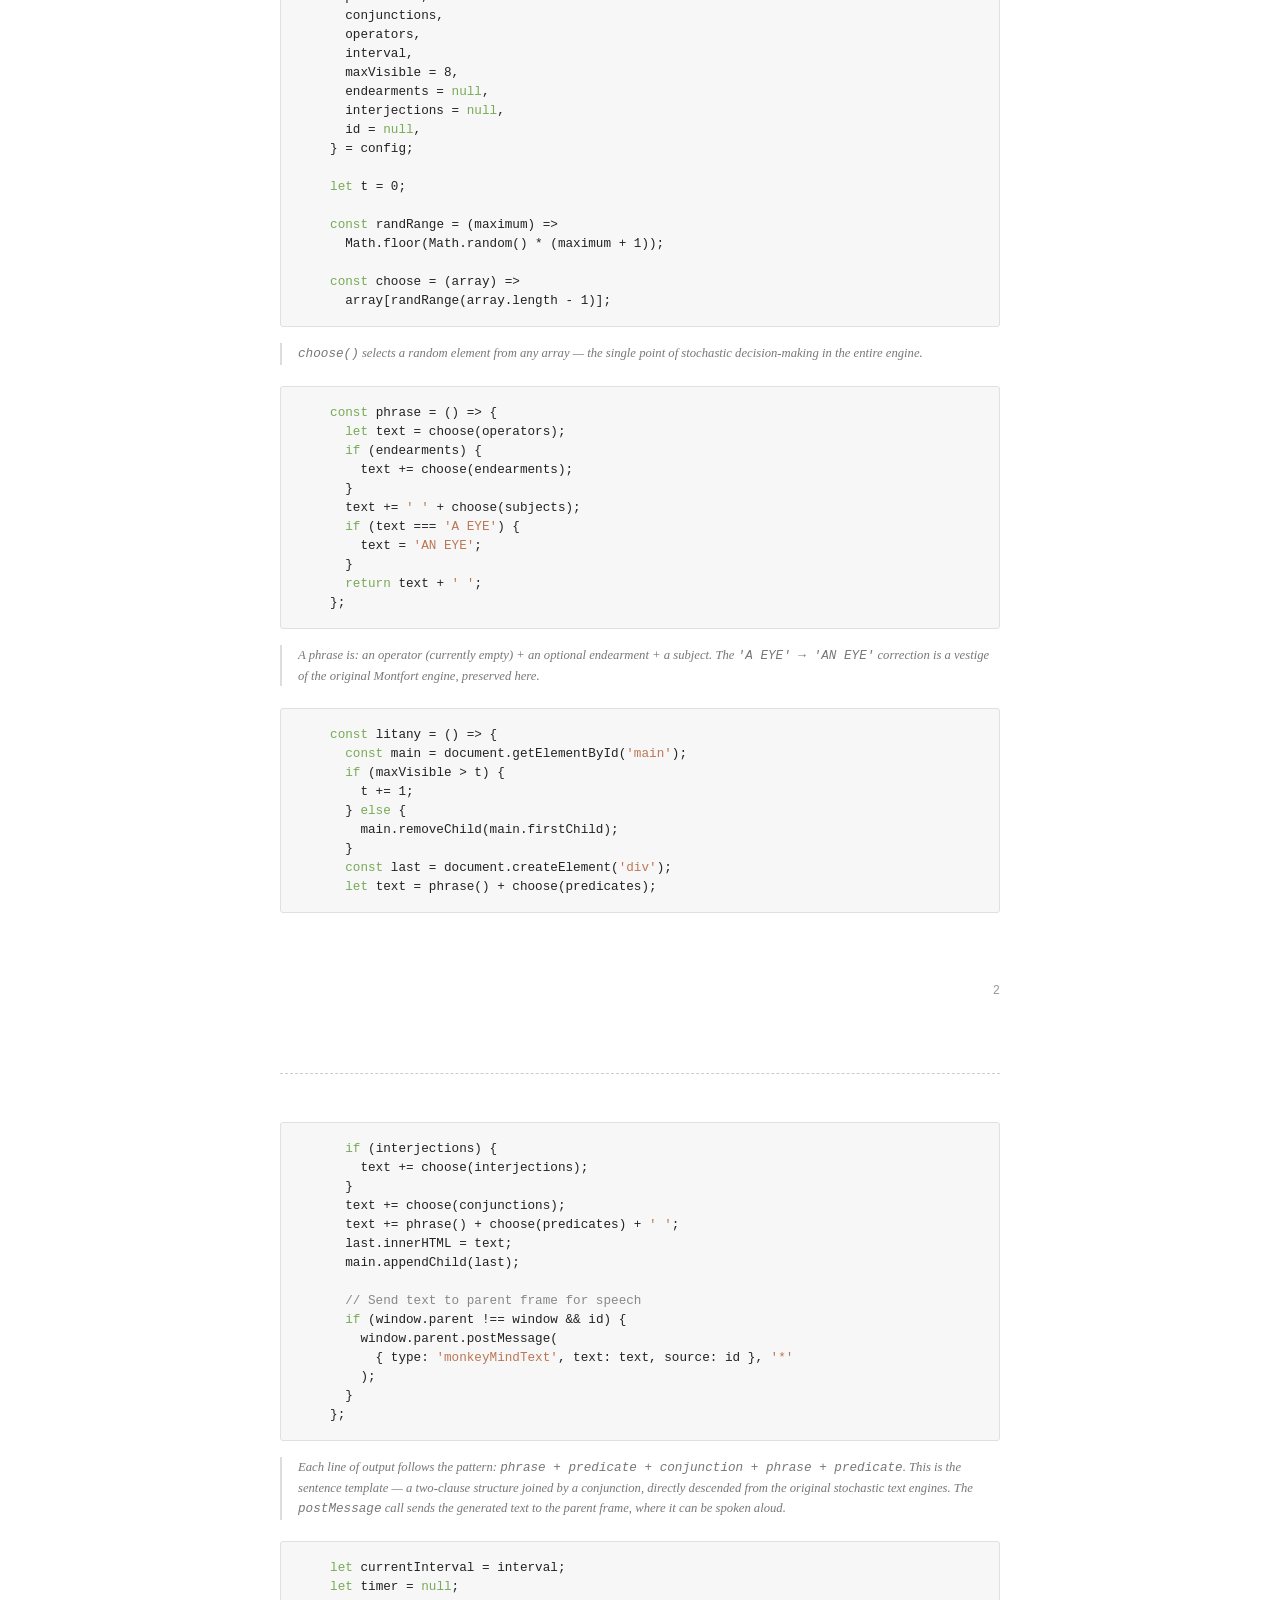
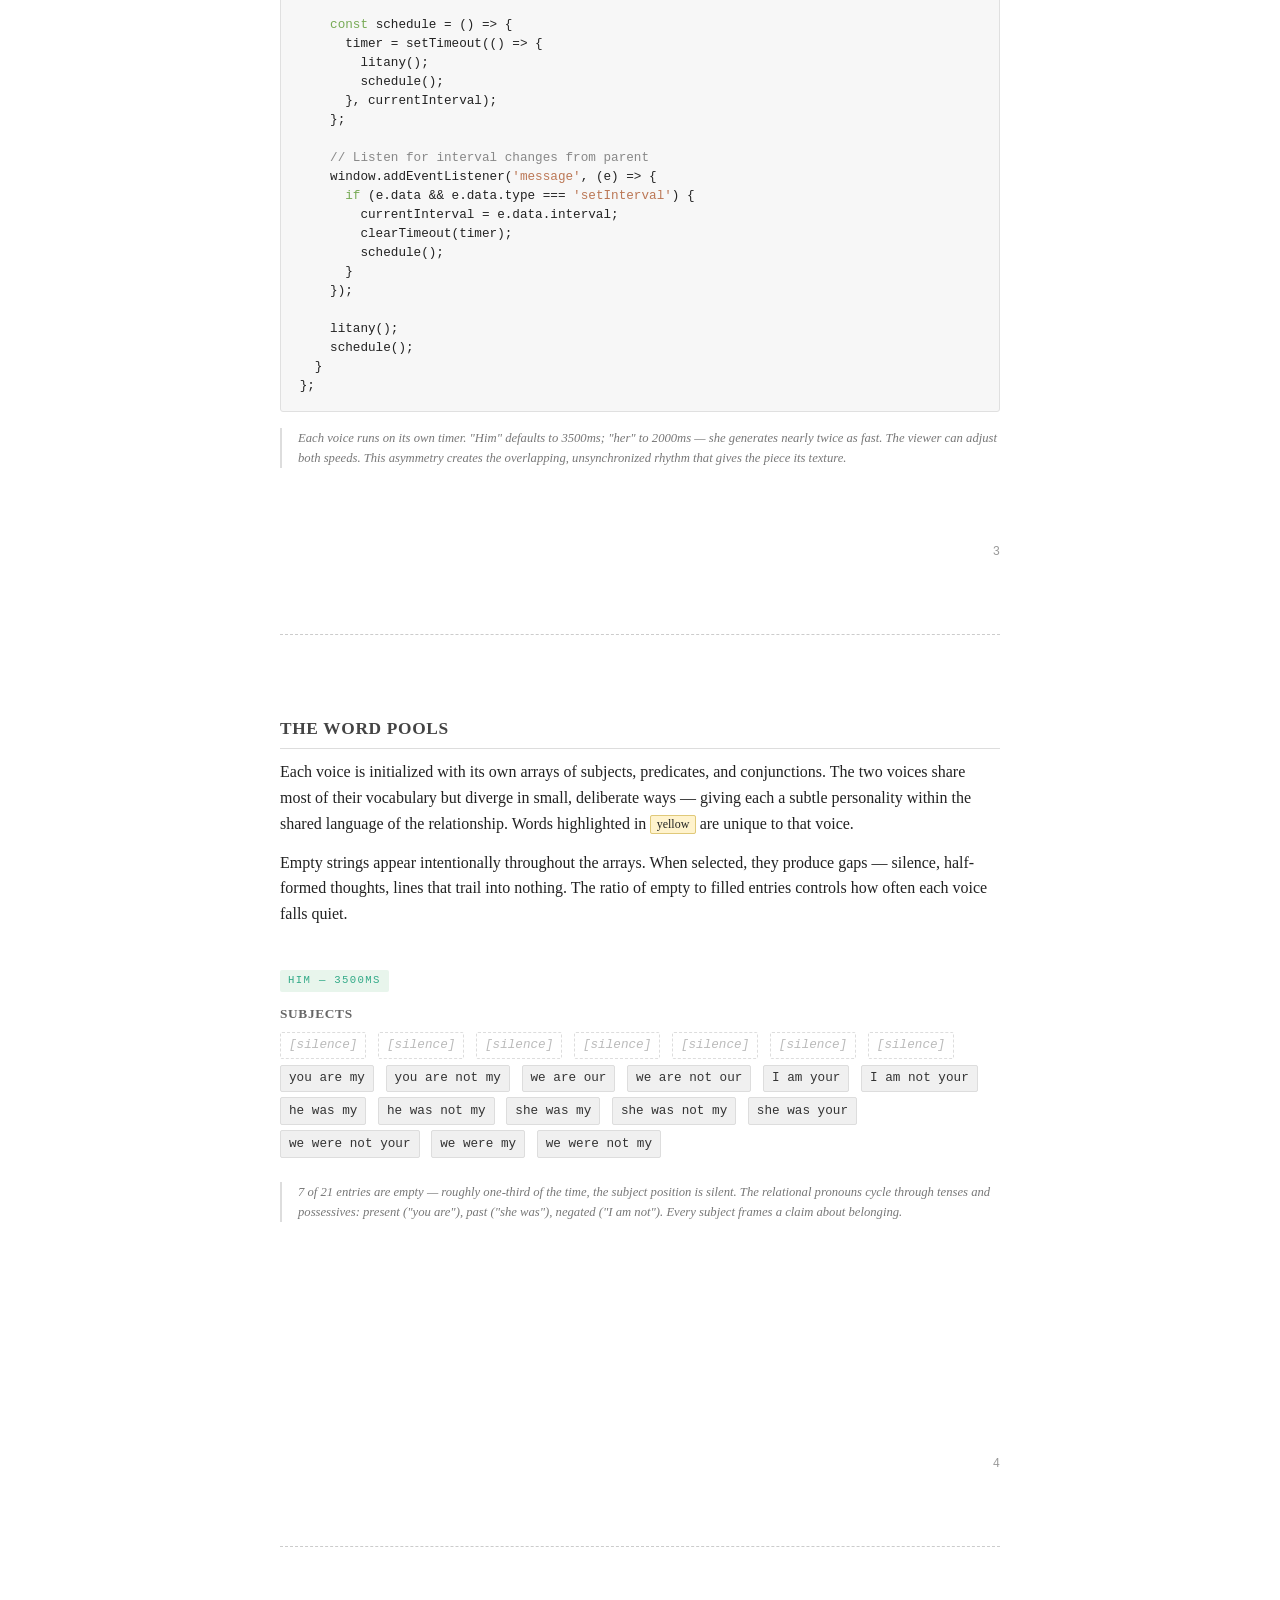
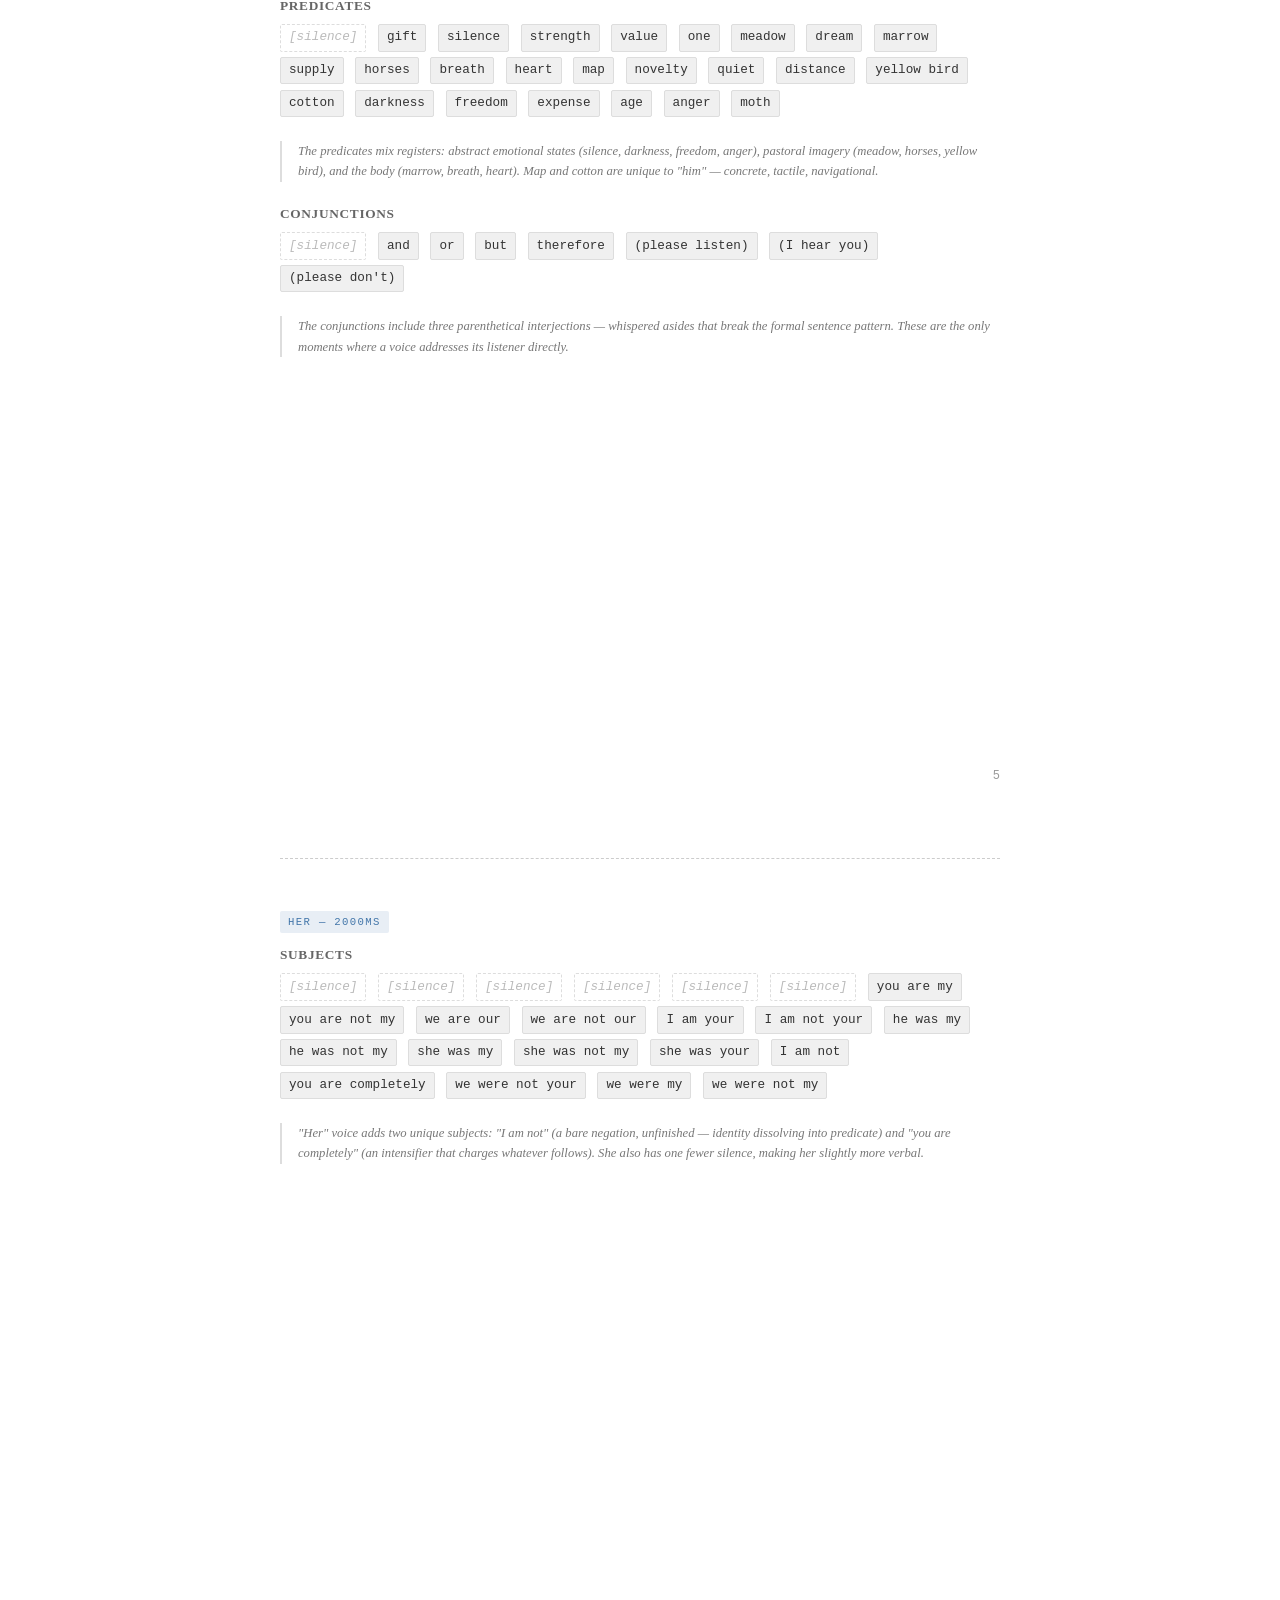
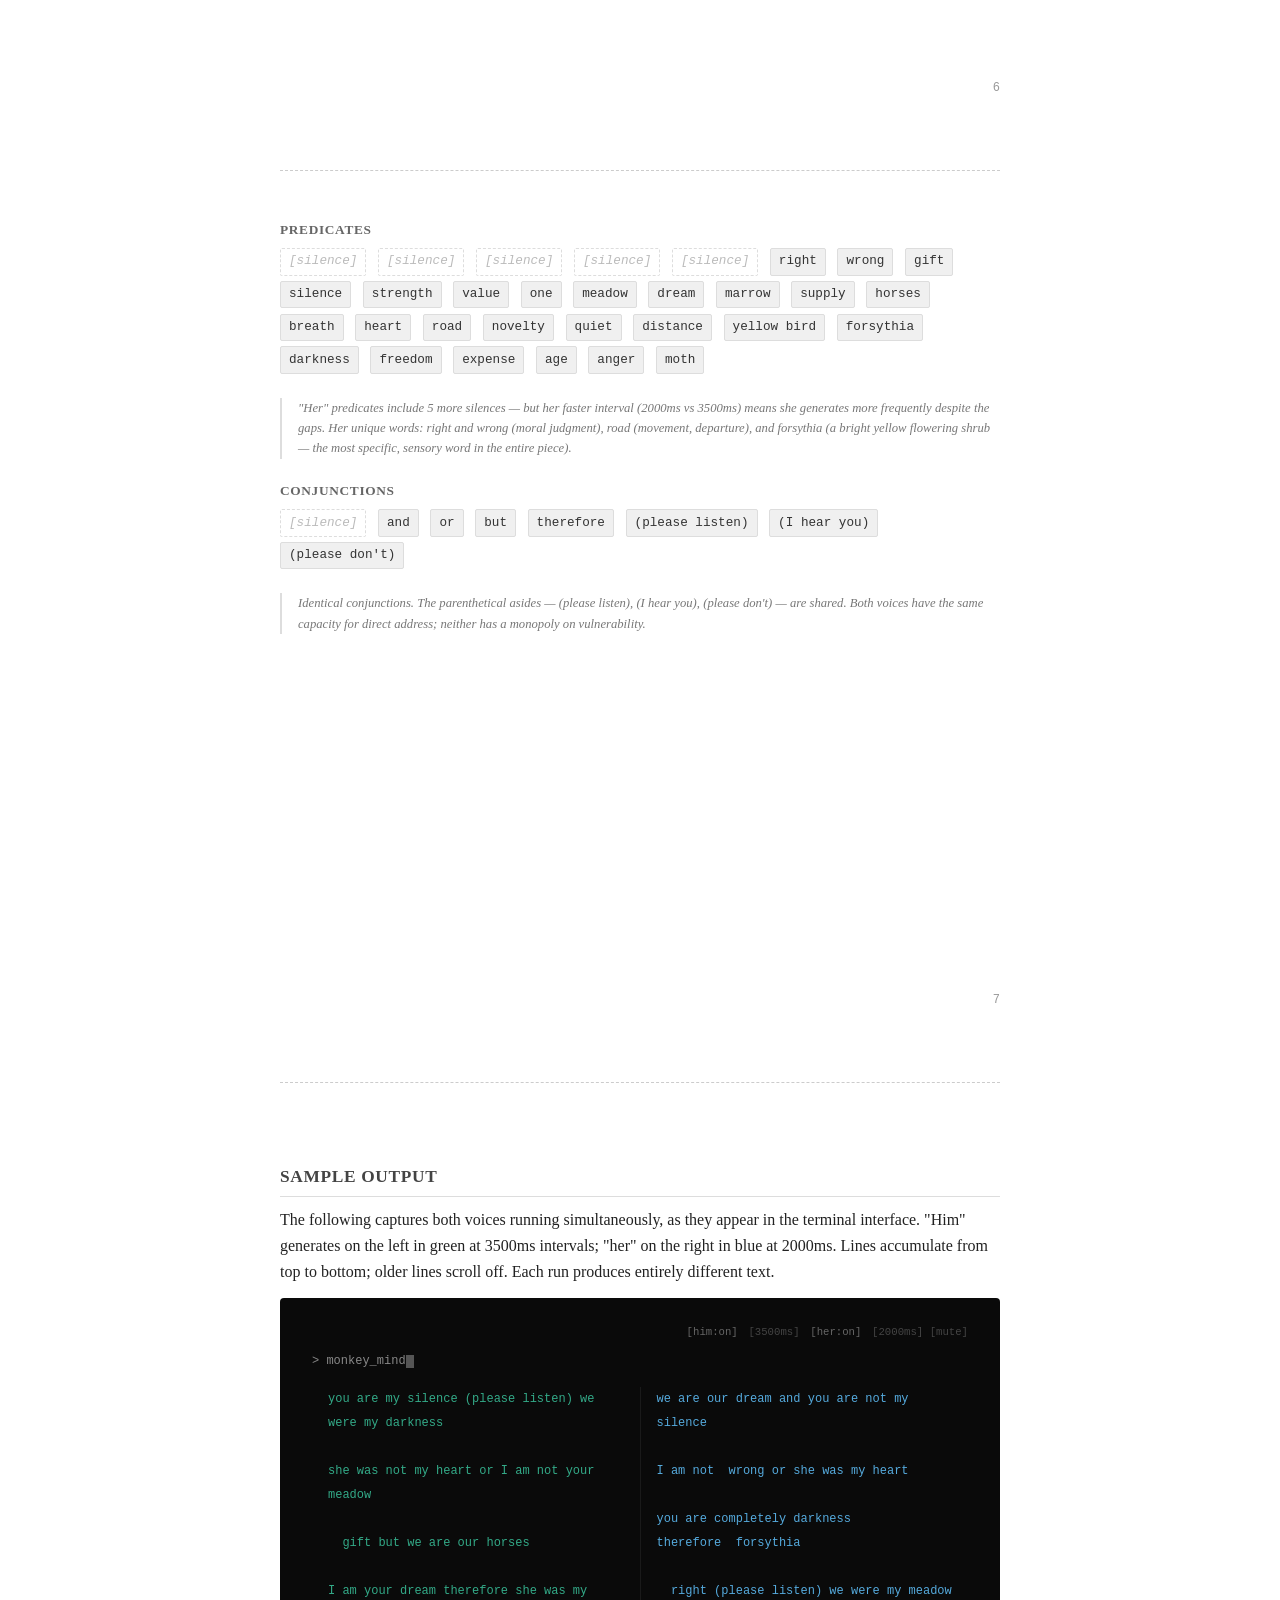
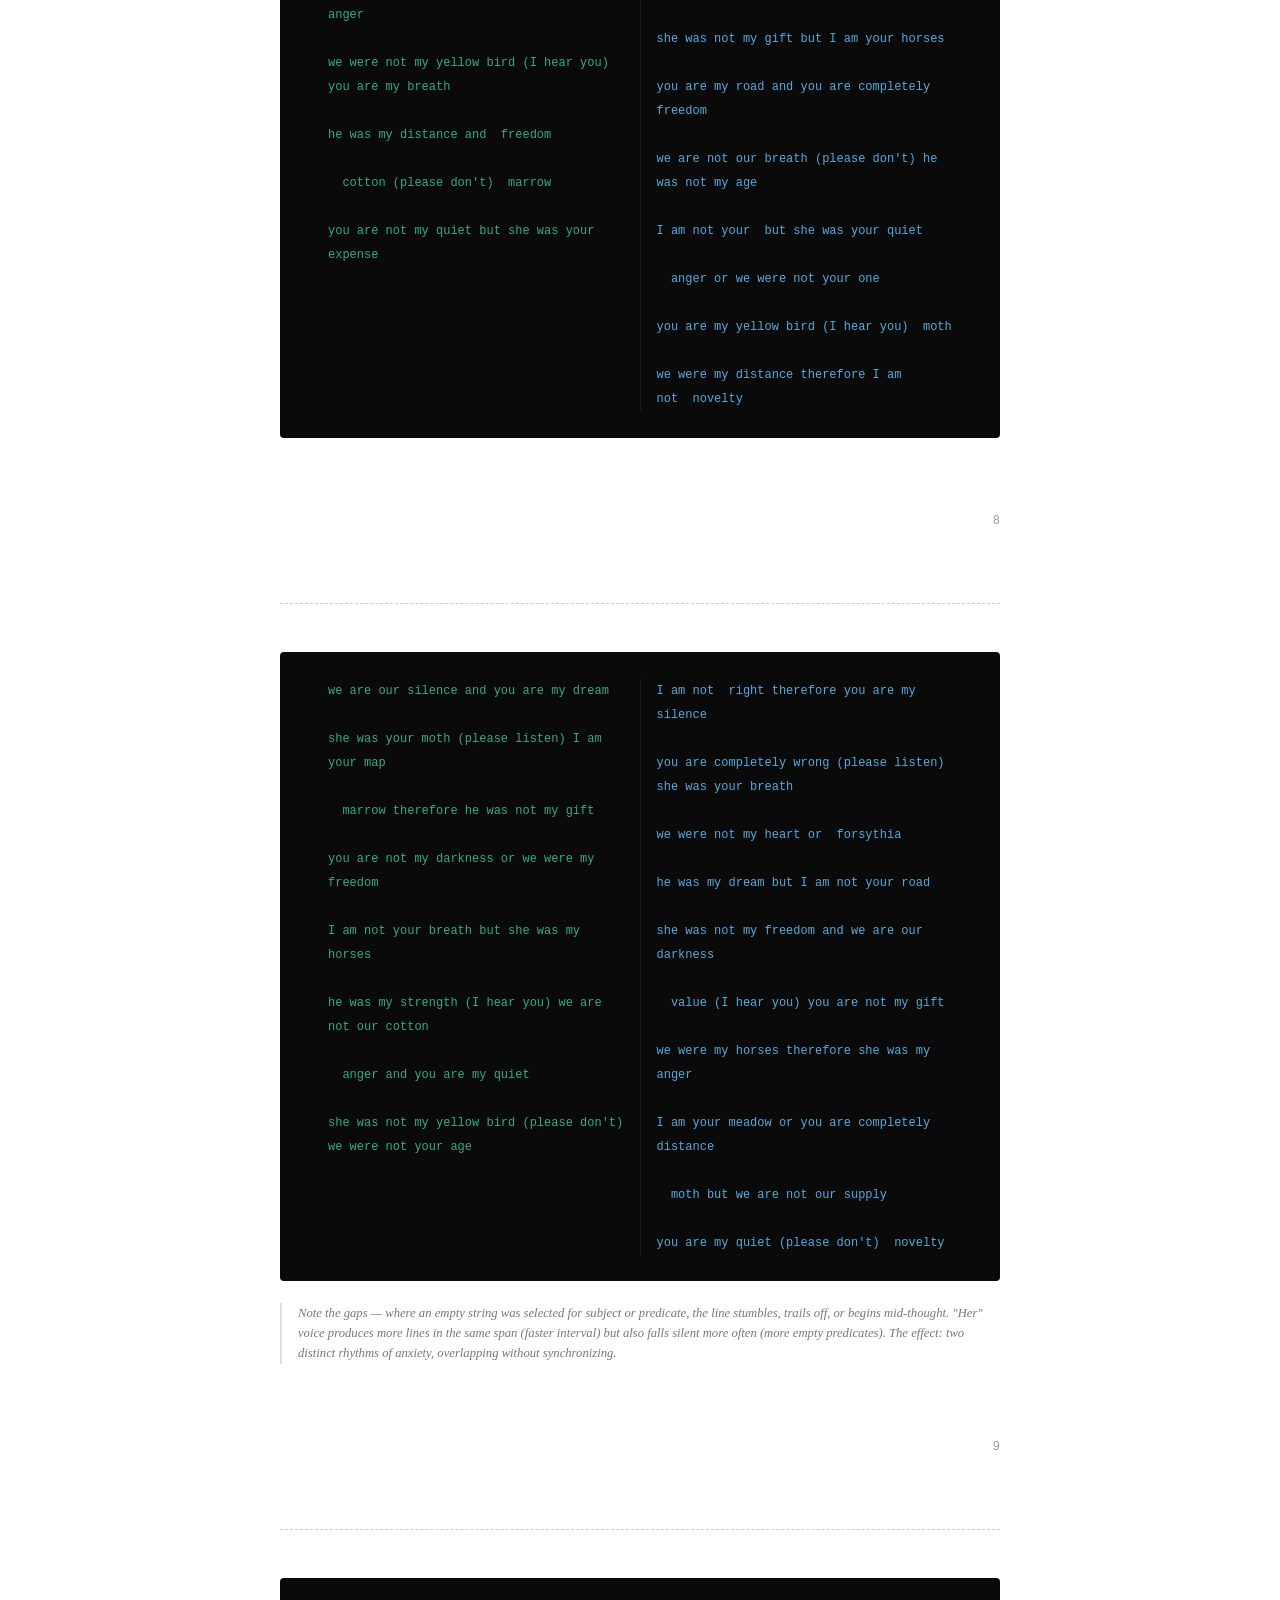
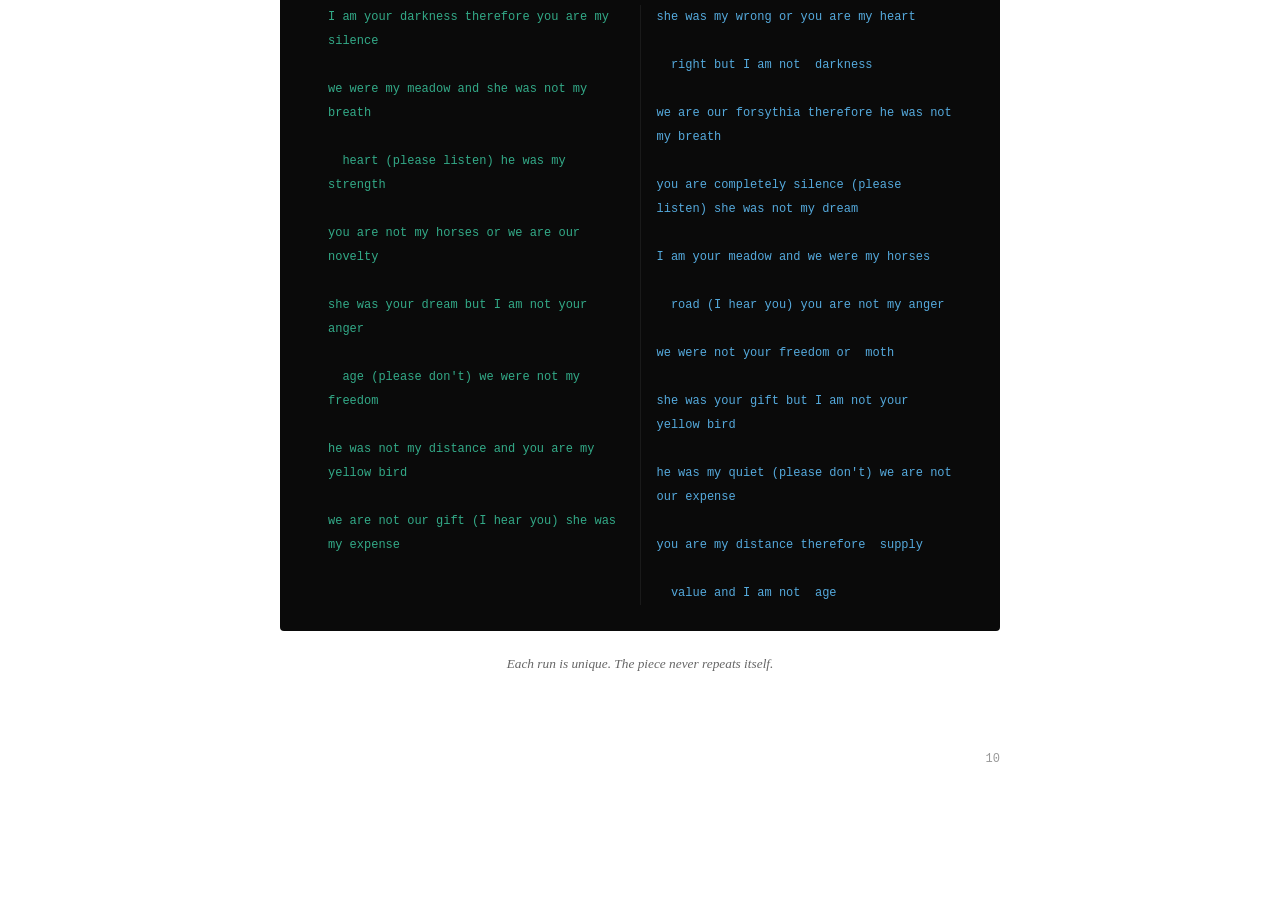
<file: portfolio-preview.html>
<!DOCTYPE html>
<html lang="en">
<head>
<meta charset="UTF-8">
<title>Monkey Mind — Portfolio Preview</title>
<style>
  @media print {
    .page-break { page-break-before: always; }
    body { font-size: 11pt; }
  }

  * { margin: 0; padding: 0; box-sizing: border-box; }

  body {
    font-family: 'Georgia', 'Times New Roman', serif;
    font-size: 12pt;
    line-height: 1.6;
    color: #222;
    max-width: 7.5in;
    margin: 0 auto;
    padding: 0.75in 0;
  }

  /* Page markers */
  .page {
    min-height: 9in;
    padding: 0 0 1in 0;
    position: relative;
  }

  .page-num {
    position: absolute;
    bottom: 0.25in;
    right: 0;
    font-size: 9pt;
    color: #999;
    font-family: 'SF Mono', 'Menlo', monospace;
  }

  .page-break {
    border-top: 1px dashed #ccc;
    margin-top: 0.5in;
    padding-top: 0.5in;
  }

  /* Typography */
  .back-link {
    font-family: 'SF Mono', 'Menlo', 'Monaco', 'Consolas', monospace;
    font-size: 9pt;
    margin-bottom: 24pt;
  }

  .back-link a {
    color: #888;
    text-decoration: none;
    border-bottom: 1px solid #ccc;
  }

  .back-link a:hover {
    color: #444;
    border-color: #888;
  }

  @media print {
    .back-link { display: none; }
  }

  h1 {
    font-size: 20pt;
    font-weight: normal;
    margin-bottom: 4pt;
  }

  h1 em { font-style: italic; }

  .subtitle {
    font-size: 11pt;
    color: #666;
    font-style: italic;
    margin-bottom: 24pt;
  }

  h2 {
    font-size: 13pt;
    font-weight: bold;
    margin-top: 24pt;
    margin-bottom: 8pt;
    text-transform: uppercase;
    letter-spacing: 0.5pt;
    color: #444;
    border-bottom: 1px solid #ddd;
    padding-bottom: 4pt;
  }

  h3 {
    font-size: 12pt;
    font-weight: bold;
    margin-top: 18pt;
    margin-bottom: 6pt;
    color: #333;
  }

  p {
    margin-bottom: 10pt;
    text-align: left;
  }

  .framing p {
    text-indent: 0;
  }

  /* Code blocks */
  pre, code {
    font-family: 'SF Mono', 'Menlo', 'Monaco', 'Consolas', monospace;
    font-size: 9.5pt;
  }

  pre {
    background: #f7f7f7;
    border: 1px solid #e0e0e0;
    border-radius: 3px;
    padding: 12pt 14pt;
    overflow-x: auto;
    line-height: 1.5;
    margin-bottom: 12pt;
  }

  .code-label {
    font-family: 'SF Mono', 'Menlo', monospace;
    font-size: 9pt;
    color: #888;
    margin-bottom: 4pt;
    text-transform: uppercase;
    letter-spacing: 0.5pt;
  }

  /* Word pool display */
  .pool {
    margin-bottom: 16pt;
  }

  .pool-label {
    font-weight: bold;
    font-size: 10pt;
    text-transform: uppercase;
    letter-spacing: 0.5pt;
    color: #666;
    margin-bottom: 4pt;
  }

  .pool-words {
    font-family: 'SF Mono', 'Menlo', monospace;
    font-size: 9.5pt;
    line-height: 1.8;
    color: #333;
  }

  .pool-words span {
    display: inline-block;
    background: #f0f0f0;
    border: 1px solid #ddd;
    border-radius: 2px;
    padding: 1pt 6pt;
    margin: 2pt 3pt 2pt 0;
  }

  .pool-words .empty {
    color: #bbb;
    font-style: italic;
    border-style: dashed;
    background: transparent;
  }

  /* Annotation callouts */
  .annotation {
    font-size: 9.5pt;
    color: #777;
    font-style: italic;
    margin: 8pt 0 16pt 0;
    padding-left: 12pt;
    border-left: 2px solid #ddd;
  }

  /* Sample output */
  .output-container {
    background: #0a0a0a;
    border-radius: 4px;
    padding: 20pt 24pt;
    margin-bottom: 16pt;
    overflow: hidden;
  }

  .output-header {
    font-family: 'SF Mono', 'Menlo', monospace;
    font-size: 9pt;
    color: #555;
    margin-bottom: 12pt;
  }

  .output-header .cmd { color: #888; }
  .output-header .cursor {
    display: inline-block;
    width: 6pt;
    height: 10pt;
    background: #555;
    vertical-align: text-bottom;
  }

  .output-stage {
    display: grid;
    grid-template-columns: 1fr 1px 1fr;
    gap: 0;
    min-height: 200pt;
  }

  .output-divider {
    background: #1a1a1a;
  }

  .output-voice {
    font-family: 'SF Mono', 'Menlo', monospace;
    font-size: 9pt;
    line-height: 2;
    padding: 0 12pt;
  }

  .voice-him { color: #3a8; }
  .voice-her { color: #5ad; }

  .output-controls {
    font-family: 'SF Mono', 'Menlo', monospace;
    font-size: 8pt;
    color: #444;
    display: flex;
    gap: 8pt;
    justify-content: flex-end;
    margin-bottom: 8pt;
  }

  .output-controls span { color: #666; }

  /* Comment styling in code */
  .c { color: #888; }
  .k { color: #7a5; }
  .s { color: #b75; }
  .n { color: #57a; }

  /* Unique words highlight */
  .unique { background: #fff3cd; border-color: #e0c97a; }

  /* Voice label */
  .voice-tag {
    font-family: 'SF Mono', 'Menlo', monospace;
    font-size: 8pt;
    text-transform: uppercase;
    letter-spacing: 1pt;
    padding: 2pt 6pt;
    border-radius: 2px;
    display: inline-block;
    margin-bottom: 8pt;
  }

  .voice-tag.him { background: #e8f5ec; color: #3a8; }
  .voice-tag.her { background: #e8eef5; color: #47a; }
</style>
</head>
<body>

<!-- ============================================================ -->
<!-- PAGE 1: Framing Note                                         -->
<!-- ============================================================ -->
<div class="page framing">

  <div class="back-link"><a href="index.html">&larr; back to piece</a></div>

  <h1><em>Monkey Mind</em></h1>
  <div class="subtitle">Too many tabs open — a stochastic duet</div>

  <h2>About This Excerpt</h2>

  <p>
    <em>Monkey Mind</em> is an interactive electronic literature piece in which two voices generate text simultaneously, assembling phrases from overlapping but distinct word pools. Each voice combines relational subjects (<em>"you are my," "I am not your," "we were our"</em>) with abstract and pastoral predicates (<em>"silence," "horses," "yellow bird," "darkness"</em>), producing a continuous stream of stochastic language that evokes two minds thinking past each other.
  </p>

  <p>
    The piece runs in a browser with a terminal-style interface. The voices begin muted; the viewer chooses when — and whether — to listen. Text-to-speech narration (both synthetic machine and AI-generated human voices) spatializes the two voices in stereo, one left and one right. Enabling speech transforms parallel monologues into something closer to dialogue, making the listener complicit in bridging two minds.
  </p>

  <p>
    The work is built on Nick Montfort's Memory Slam — a collection of stochastic text engines reimplementing classics like Christopher Strachey's <em>Love Letters</em> (1952) and Alison Knowles & James Tenney's <em>A House of Dust</em> (1967). Where those foundational works operate as poetic monologues, <em>Monkey Mind</em> attempts to carry stochastic generation into dialogue.
  </p>

  <p>
    What follows is the complete source of the piece: the generation engine, the word pools that constitute its vocabulary, and a sample of the output it produces. In computational writing, the code <em>is</em> the writing — the literary decisions are embedded in the choice of words, the sentence templates, the timing, and the silences.
  </p>

  <h2>How to Read This</h2>

  <p>
    <strong>The Engine</strong> (p. 2–3) shows the generation logic — how subjects, predicates, and conjunctions are combined. Note the simplicity: a single function assembles each phrase.
  </p>
  <p>
    <strong>The Word Pools</strong> (p. 4–7) are the poem's raw material. Two voices share most vocabulary but diverge in small, deliberate ways. Empty strings in the arrays are intentional — they create gaps, half-sentences, silence.
  </p>
  <p>
    <strong>Sample Output</strong> (p. 8–10) captures both voices running simultaneously, as they would appear in the terminal interface.
  </p>

  <span class="page-num">1</span>
</div>

<!-- ============================================================ -->
<!-- PAGE 2–3: The Engine                                          -->
<!-- ============================================================ -->
<div class="page page-break">

  <h2>The Engine</h2>

  <div class="code-label">js/monkey-mind.js</div>
<pre><span class="c">/*
 * Stochastic Texts reimplementation
 * copyright (c) 2014 Nick Montfort &lt;nickm@nickm.com&gt;
 *
 * Permission to use, copy, modify, and/or distribute this software for any
 * purpose with or without fee is hereby granted, provided that the above
 * copyright notice and this permission notice appear in all copies.
 */</span>

<span class="k">'use strict';</span>

<span class="k">const</span> MonkeyMind = {
  init(config) {
    <span class="k">const</span> {
      subjects,
      predicates,
      conjunctions,
      operators,
      interval,
      maxVisible = 8,
      endearments = <span class="k">null</span>,
      interjections = <span class="k">null</span>,
      id = <span class="k">null</span>,
    } = config;

    <span class="k">let</span> t = 0;

    <span class="k">const</span> randRange = (maximum) =&gt;
      Math.floor(Math.random() * (maximum + 1));

    <span class="k">const</span> choose = (array) =&gt;
      array[randRange(array.length - 1)];</pre>

  <div class="annotation">
    <code>choose()</code> selects a random element from any array — the single point of stochastic decision-making in the entire engine.
  </div>

<pre>    <span class="k">const</span> phrase = () =&gt; {
      <span class="k">let</span> text = choose(operators);
      <span class="k">if</span> (endearments) {
        text += choose(endearments);
      }
      text += <span class="s">' '</span> + choose(subjects);
      <span class="k">if</span> (text === <span class="s">'A EYE'</span>) {
        text = <span class="s">'AN EYE'</span>;
      }
      <span class="k">return</span> text + <span class="s">' '</span>;
    };</pre>

  <div class="annotation">
    A phrase is: an operator (currently empty) + an optional endearment + a subject. The <code>'A EYE' → 'AN EYE'</code> correction is a vestige of the original Montfort engine, preserved here.
  </div>

<pre>    <span class="k">const</span> litany = () =&gt; {
      <span class="k">const</span> main = document.getElementById(<span class="s">'main'</span>);
      <span class="k">if</span> (maxVisible &gt; t) {
        t += 1;
      } <span class="k">else</span> {
        main.removeChild(main.firstChild);
      }
      <span class="k">const</span> last = document.createElement(<span class="s">'div'</span>);
      <span class="k">let</span> text = phrase() + choose(predicates);</pre>

  <span class="page-num">2</span>
</div>

<div class="page page-break">

<pre>      <span class="k">if</span> (interjections) {
        text += choose(interjections);
      }
      text += choose(conjunctions);
      text += phrase() + choose(predicates) + <span class="s">' '</span>;
      last.innerHTML = text;
      main.appendChild(last);

      <span class="c">// Send text to parent frame for speech</span>
      <span class="k">if</span> (window.parent !== window && id) {
        window.parent.postMessage(
          { type: <span class="s">'monkeyMindText'</span>, text: text, source: id }, <span class="s">'*'</span>
        );
      }
    };</pre>

  <div class="annotation">
    Each line of output follows the pattern: <code>phrase + predicate + conjunction + phrase + predicate</code>. This is the sentence template — a two-clause structure joined by a conjunction, directly descended from the original stochastic text engines. The <code>postMessage</code> call sends the generated text to the parent frame, where it can be spoken aloud.
  </div>

<pre>    <span class="k">let</span> currentInterval = interval;
    <span class="k">let</span> timer = <span class="k">null</span>;

    <span class="k">const</span> schedule = () =&gt; {
      timer = setTimeout(() =&gt; {
        litany();
        schedule();
      }, currentInterval);
    };

    <span class="c">// Listen for interval changes from parent</span>
    window.addEventListener(<span class="s">'message'</span>, (e) =&gt; {
      <span class="k">if</span> (e.data && e.data.type === <span class="s">'setInterval'</span>) {
        currentInterval = e.data.interval;
        clearTimeout(timer);
        schedule();
      }
    });

    litany();
    schedule();
  }
};</pre>

  <div class="annotation">
    Each voice runs on its own timer. "Him" defaults to 3500ms; "her" to 2000ms — she generates nearly twice as fast. The viewer can adjust both speeds. This asymmetry creates the overlapping, unsynchronized rhythm that gives the piece its texture.
  </div>

  <span class="page-num">3</span>
</div>

<!-- ============================================================ -->
<!-- PAGES 4–7: Word Pools                                         -->
<!-- ============================================================ -->
<div class="page page-break">

  <h2>The Word Pools</h2>

  <p>
    Each voice is initialized with its own arrays of subjects, predicates, and conjunctions. The two voices share most of their vocabulary but diverge in small, deliberate ways — giving each a subtle personality within the shared language of the relationship. Words highlighted in <span style="background:#fff3cd;padding:1pt 4pt;border:1px solid #e0c97a;border-radius:2px;font-size:9pt;">yellow</span> are unique to that voice.
  </p>
  <p>
    Empty strings appear intentionally throughout the arrays. When selected, they produce gaps — silence, half-formed thoughts, lines that trail into nothing. The ratio of empty to filled entries controls how often each voice falls quiet.
  </p>

  <br>

  <span class="voice-tag him">Him — 3500ms</span>

  <div class="pool">
    <div class="pool-label">Subjects</div>
    <div class="pool-words">
      <span class="empty">[silence]</span>
      <span class="empty">[silence]</span>
      <span class="empty">[silence]</span>
      <span class="empty">[silence]</span>
      <span class="empty">[silence]</span>
      <span class="empty">[silence]</span>
      <span class="empty">[silence]</span>
      <span>you are my</span>
      <span>you are not my</span>
      <span>we are our</span>
      <span>we are not our</span>
      <span>I am your</span>
      <span>I am not your</span>
      <span>he was my</span>
      <span>he was not my</span>
      <span>she was my</span>
      <span>she was not my</span>
      <span>she was your</span>
      <span>we were not your</span>
      <span>we were my</span>
      <span>we were not my</span>
    </div>
  </div>

  <div class="annotation">
    7 of 21 entries are empty — roughly one-third of the time, the subject position is silent. The relational pronouns cycle through tenses and possessives: present ("you are"), past ("she was"), negated ("I am not"). Every subject frames a claim about belonging.
  </div>

  <span class="page-num">4</span>
</div>

<div class="page page-break">

  <div class="pool">
    <div class="pool-label">Predicates</div>
    <div class="pool-words">
      <span class="empty">[silence]</span>
      <span>gift</span>
      <span>silence</span>
      <span>strength</span>
      <span>value</span>
      <span>one</span>
      <span>meadow</span>
      <span>dream</span>
      <span>marrow</span>
      <span>supply</span>
      <span>horses</span>
      <span>breath</span>
      <span>heart</span>
      <span class="unique">map</span>
      <span>novelty</span>
      <span>quiet</span>
      <span>distance</span>
      <span>yellow bird</span>
      <span class="unique">cotton</span>
      <span>darkness</span>
      <span>freedom</span>
      <span>expense</span>
      <span>age</span>
      <span>anger</span>
      <span>moth</span>
    </div>
  </div>

  <div class="annotation">
    The predicates mix registers: abstract emotional states (<em>silence, darkness, freedom, anger</em>), pastoral imagery (<em>meadow, horses, yellow bird</em>), and the body (<em>marrow, breath, heart</em>). <em>Map</em> and <em>cotton</em> are unique to "him" — concrete, tactile, navigational.
  </div>

  <div class="pool">
    <div class="pool-label">Conjunctions</div>
    <div class="pool-words">
      <span class="empty">[silence]</span>
      <span>and</span>
      <span>or</span>
      <span>but</span>
      <span>therefore</span>
      <span>(please listen)</span>
      <span>(I hear you)</span>
      <span>(please don't)</span>
    </div>
  </div>

  <div class="annotation">
    The conjunctions include three parenthetical interjections — whispered asides that break the formal sentence pattern. These are the only moments where a voice addresses its listener directly.
  </div>

  <span class="page-num">5</span>
</div>

<div class="page page-break">

  <span class="voice-tag her">Her — 2000ms</span>

  <div class="pool">
    <div class="pool-label">Subjects</div>
    <div class="pool-words">
      <span class="empty">[silence]</span>
      <span class="empty">[silence]</span>
      <span class="empty">[silence]</span>
      <span class="empty">[silence]</span>
      <span class="empty">[silence]</span>
      <span class="empty">[silence]</span>
      <span>you are my</span>
      <span>you are not my</span>
      <span>we are our</span>
      <span>we are not our</span>
      <span>I am your</span>
      <span>I am not your</span>
      <span>he was my</span>
      <span>he was not my</span>
      <span>she was my</span>
      <span>she was not my</span>
      <span>she was your</span>
      <span class="unique">I am not</span>
      <span class="unique">you are completely</span>
      <span>we were not your</span>
      <span>we were my</span>
      <span>we were not my</span>
    </div>
  </div>

  <div class="annotation">
    "Her" voice adds two unique subjects: <em>"I am not"</em> (a bare negation, unfinished — identity dissolving into predicate) and <em>"you are completely"</em> (an intensifier that charges whatever follows). She also has one fewer silence, making her slightly more verbal.
  </div>

  <span class="page-num">6</span>
</div>

<div class="page page-break">

  <div class="pool">
    <div class="pool-label">Predicates</div>
    <div class="pool-words">
      <span class="empty">[silence]</span>
      <span class="empty">[silence]</span>
      <span class="empty">[silence]</span>
      <span class="empty">[silence]</span>
      <span class="empty">[silence]</span>
      <span class="unique">right</span>
      <span class="unique">wrong</span>
      <span>gift</span>
      <span>silence</span>
      <span>strength</span>
      <span>value</span>
      <span>one</span>
      <span>meadow</span>
      <span>dream</span>
      <span>marrow</span>
      <span>supply</span>
      <span>horses</span>
      <span>breath</span>
      <span>heart</span>
      <span class="unique">road</span>
      <span>novelty</span>
      <span>quiet</span>
      <span>distance</span>
      <span>yellow bird</span>
      <span class="unique">forsythia</span>
      <span>darkness</span>
      <span>freedom</span>
      <span>expense</span>
      <span>age</span>
      <span>anger</span>
      <span>moth</span>
    </div>
  </div>

  <div class="annotation">
    "Her" predicates include 5 more silences — but her faster interval (2000ms vs 3500ms) means she generates more frequently despite the gaps. Her unique words: <em>right</em> and <em>wrong</em> (moral judgment), <em>road</em> (movement, departure), and <em>forsythia</em> (a bright yellow flowering shrub — the most specific, sensory word in the entire piece).
  </div>

  <div class="pool">
    <div class="pool-label">Conjunctions</div>
    <div class="pool-words">
      <span class="empty">[silence]</span>
      <span>and</span>
      <span>or</span>
      <span>but</span>
      <span>therefore</span>
      <span>(please listen)</span>
      <span>(I hear you)</span>
      <span>(please don't)</span>
    </div>
  </div>

  <div class="annotation">
    Identical conjunctions. The parenthetical asides — <em>(please listen)</em>, <em>(I hear you)</em>, <em>(please don't)</em> — are shared. Both voices have the same capacity for direct address; neither has a monopoly on vulnerability.
  </div>

  <span class="page-num">7</span>
</div>

<!-- ============================================================ -->
<!-- PAGES 8–10: Sample Output                                     -->
<!-- ============================================================ -->
<div class="page page-break">

  <h2>Sample Output</h2>

  <p>
    The following captures both voices running simultaneously, as they appear in the terminal interface. "Him" generates on the left in green at 3500ms intervals; "her" on the right in blue at 2000ms. Lines accumulate from top to bottom; older lines scroll off. Each run produces entirely different text.
  </p>

  <div class="output-container">
    <div class="output-controls">
      <span>[him:on]</span>
      [3500ms]
      <span>[her:on]</span>
      [2000ms]
      [mute]
    </div>
    <div class="output-header">
      <span class="cmd">&gt; monkey_mind</span><span class="cursor"></span>
    </div>
    <div class="output-stage">
      <div class="output-voice voice-him">
        you are my silence (please listen) we were my darkness<br>
        <br>
        she was not my heart or I am not your meadow<br>
        <br>
        &nbsp;&nbsp;gift but we are our horses<br>
        <br>
        I am your dream therefore she was my anger<br>
        <br>
        we were not my yellow bird (I hear you) you are my breath<br>
        <br>
        he was my distance and&nbsp;&nbsp;freedom<br>
        <br>
        &nbsp;&nbsp;cotton (please don't)&nbsp;&nbsp;marrow<br>
        <br>
        you are not my quiet but she was your expense
      </div>
      <div class="output-divider"></div>
      <div class="output-voice voice-her">
        we are our dream and you are not my silence<br>
        <br>
        I am not&nbsp;&nbsp;wrong or she was my heart<br>
        <br>
        you are completely darkness therefore&nbsp;&nbsp;forsythia<br>
        <br>
        &nbsp;&nbsp;right (please listen) we were my meadow<br>
        <br>
        she was not my gift but I am your horses<br>
        <br>
        you are my road and you are completely freedom<br>
        <br>
        we are not our breath (please don't) he was not my age<br>
        <br>
        I am not your&nbsp;&nbsp;but she was your quiet<br>
        <br>
        &nbsp;&nbsp;anger or we were not your one<br>
        <br>
        you are my yellow bird (I hear you)&nbsp;&nbsp;moth<br>
        <br>
        we were my distance therefore I am not&nbsp;&nbsp;novelty
      </div>
    </div>
  </div>

  <span class="page-num">8</span>
</div>

<div class="page page-break">

  <div class="output-container">
    <div class="output-stage">
      <div class="output-voice voice-him">
        we are our silence and you are my dream<br>
        <br>
        she was your moth (please listen) I am your map<br>
        <br>
        &nbsp;&nbsp;marrow therefore he was not my gift<br>
        <br>
        you are not my darkness or we were my freedom<br>
        <br>
        I am not your breath but she was my horses<br>
        <br>
        he was my strength (I hear you) we are not our cotton<br>
        <br>
        &nbsp;&nbsp;anger and you are my quiet<br>
        <br>
        she was not my yellow bird (please don't) we were not your age
      </div>
      <div class="output-divider"></div>
      <div class="output-voice voice-her">
        I am not&nbsp;&nbsp;right therefore you are my silence<br>
        <br>
        you are completely wrong (please listen) she was your breath<br>
        <br>
        we were not my heart or&nbsp;&nbsp;forsythia<br>
        <br>
        he was my dream but I am not your road<br>
        <br>
        she was not my freedom and we are our darkness<br>
        <br>
        &nbsp;&nbsp;value (I hear you) you are not my gift<br>
        <br>
        we were my horses therefore she was my anger<br>
        <br>
        I am your meadow or you are completely distance<br>
        <br>
        &nbsp;&nbsp;moth but we are not our supply<br>
        <br>
        you are my quiet (please don't)&nbsp;&nbsp;novelty
      </div>
    </div>
  </div>

  <div class="annotation" style="margin-top: 16pt;">
    Note the gaps — where an empty string was selected for subject or predicate, the line stumbles, trails off, or begins mid-thought. "Her" voice produces more lines in the same span (faster interval) but also falls silent more often (more empty predicates). The effect: two distinct rhythms of anxiety, overlapping without synchronizing.
  </div>

  <span class="page-num">9</span>
</div>

<div class="page page-break">

  <div class="output-container">
    <div class="output-stage">
      <div class="output-voice voice-him">
        I am your darkness therefore you are my silence<br>
        <br>
        we were my meadow and she was not my breath<br>
        <br>
        &nbsp;&nbsp;heart (please listen) he was my strength<br>
        <br>
        you are not my horses or we are our novelty<br>
        <br>
        she was your dream but I am not your anger<br>
        <br>
        &nbsp;&nbsp;age (please don't) we were not my freedom<br>
        <br>
        he was not my distance and you are my yellow bird<br>
        <br>
        we are not our gift (I hear you) she was my expense
      </div>
      <div class="output-divider"></div>
      <div class="output-voice voice-her">
        she was my wrong or you are my heart<br>
        <br>
        &nbsp;&nbsp;right but I am not&nbsp;&nbsp;darkness<br>
        <br>
        we are our forsythia therefore he was not my breath<br>
        <br>
        you are completely silence (please listen) she was not my dream<br>
        <br>
        I am your meadow and we were my horses<br>
        <br>
        &nbsp;&nbsp;road (I hear you) you are not my anger<br>
        <br>
        we were not your freedom or&nbsp;&nbsp;moth<br>
        <br>
        she was your gift but I am not your yellow bird<br>
        <br>
        he was my quiet (please don't) we are not our expense<br>
        <br>
        you are my distance therefore&nbsp;&nbsp;supply<br>
        <br>
        &nbsp;&nbsp;value and I am not&nbsp;&nbsp;age
      </div>
    </div>
  </div>

  <p style="margin-top: 16pt; font-size: 10pt; color: #666; text-align: center; font-style: italic;">
    Each run is unique. The piece never repeats itself.
  </p>

  <span class="page-num">10</span>
</div>

</body>
</html>
</file>
